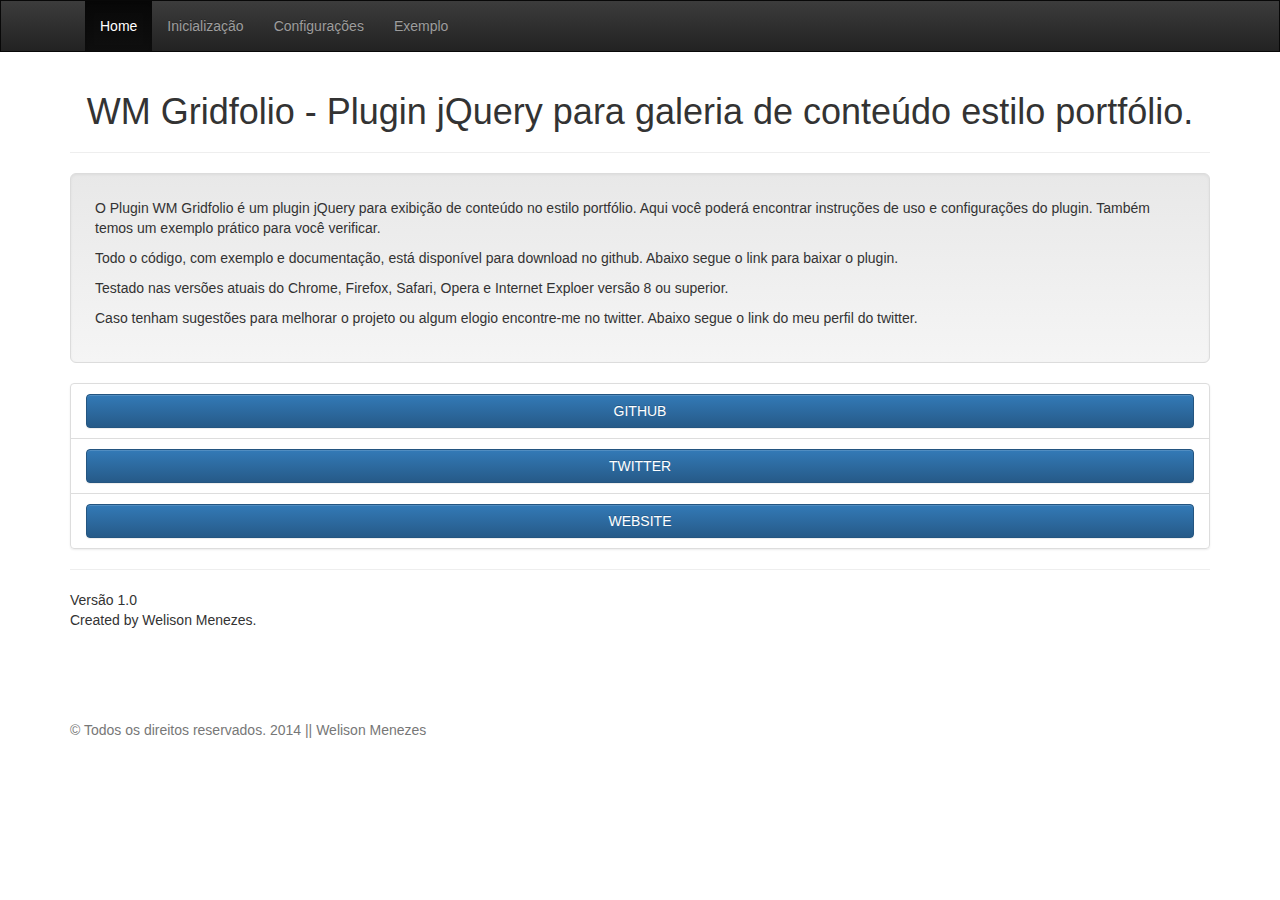
<file: index.html>
<!DOCTYPE html>
<html lang="pt-br">
	<head>
		<meta charset="UTF-8">
		<meta name="description" content="WM Gridfolio - Plugin jQuery para galeria de conteúdo estilo portfólio.">
		<meta name="keywords" content="Galeria, portfólio, portfolio, plungin, jquery, galery">
		<meta name="viewport" content="width=device-width, initial-scale=1, maximum-scale=1, user-scalable=0"/>

		<link rel="stylesheet" href="assets/css/bootstrap.min.css">
		<link rel="stylesheet" href="assets/css/bootstrap-theme.min.css">
		<link rel="stylesheet" href="assets/css/app.css">

		<title>WM Gridfolio - Plugin jQuery para galeria de conteúdo estilo portfólio.</title>

		<!--[if lt IE 9]>
			<script type="text/javascript" src="assets/js/html5shiv.js"></script>
		<![endif]-->
	</head>
	<body>

		<nav class="navbar navbar-inverse">
			<div class="container">
				<div id="navbar" class="collapse navbar-collapse">
					<ul class="nav navbar-nav">
                        <li class="active"><a href="index.html" title="Home">Home</a></li>
                        <li><a href="init.html" title="Inicialização">Inicialização</a></li>
                        <li><a href="config.html" title="Configurações">Configurações</a></li>
                        <li><a href="exemplo.html" title="Exemplo">Exemplo</a></li>
                    </ul>
				</div>
			</div>
		</nav>

		<div class="container">

			<div class="row">

			  	<div class="col-sm-12">

			  		<article class="body">
			  			<h1>WM Gridfolio - Plugin jQuery para galeria de conteúdo estilo portfólio.</h1>
                        <hr>

                        <div class="well well-lg">
                            <p>
                                O Plugin WM Gridfolio é um plugin jQuery para exibição de conteúdo no estilo portfólio. Aqui você poderá encontrar instruções de uso e configurações do plugin. Também temos um  exemplo prático para você verificar.
                            </p>

                            <p>
                                Todo o código, com exemplo e documentação, está disponível para download no github. Abaixo segue o link para baixar o plugin.
                            </p>

                            <p>
                                Testado nas versões atuais do Chrome, Firefox, Safari, Opera e Internet Exploer versão 8 ou superior.
                            </p>

                            <p>
                                Caso tenham sugestões para melhorar o projeto ou algum elogio encontre-me no twitter. Abaixo segue o link do meu perfil do twitter.
                            </p>
                        </div>


                        <ul class="list-group">
                            <li class="list-group-item">
                                <a href="https://github.com/welisonmenezes/wm-gridfolio" target="_blank" class="btn btn-primary btn-large btn-block" title="WM Gridfolio no Github">GITHUB</a>
                            </li>
                            <li class="list-group-item">
                                <a href="https://twitter.com/WelisonMenezes" target="_blank" class="btn btn-primary btn-large btn-block" title="Perfil no Twitter">TWITTER</a>
                            </li>
                            <li class="list-group-item">
                                <a href="http://welisonmenezes.com.br/" target="_blank" class="btn btn-primary btn-large btn-block" title="Portifólio Welison Menezes">WEBSITE</a>
                            </li>
                        </ul>

                        <hr>
                        <p>
                            Versão 1.0<br>
                            Created by Welison Menezes.
                        </p>
			  		</article>
			  		
			  	</div>

			</div>

		</div><!-- /.container --> <br>

		<br><br><br>

		<footer class="footer">
			<div class="container">
			<p class="text-muted">&copy; Todos os direitos reservados. 2014 || Welison Menezes</p>
			</div>
		</footer>

		<script type="text/javascript" src="assets/js/jquery-1.11.1.js"></script>
		<script type="text/javascript" src="assets/js/bootstrap.min.js"></script>
	</body>
</html>
</file>
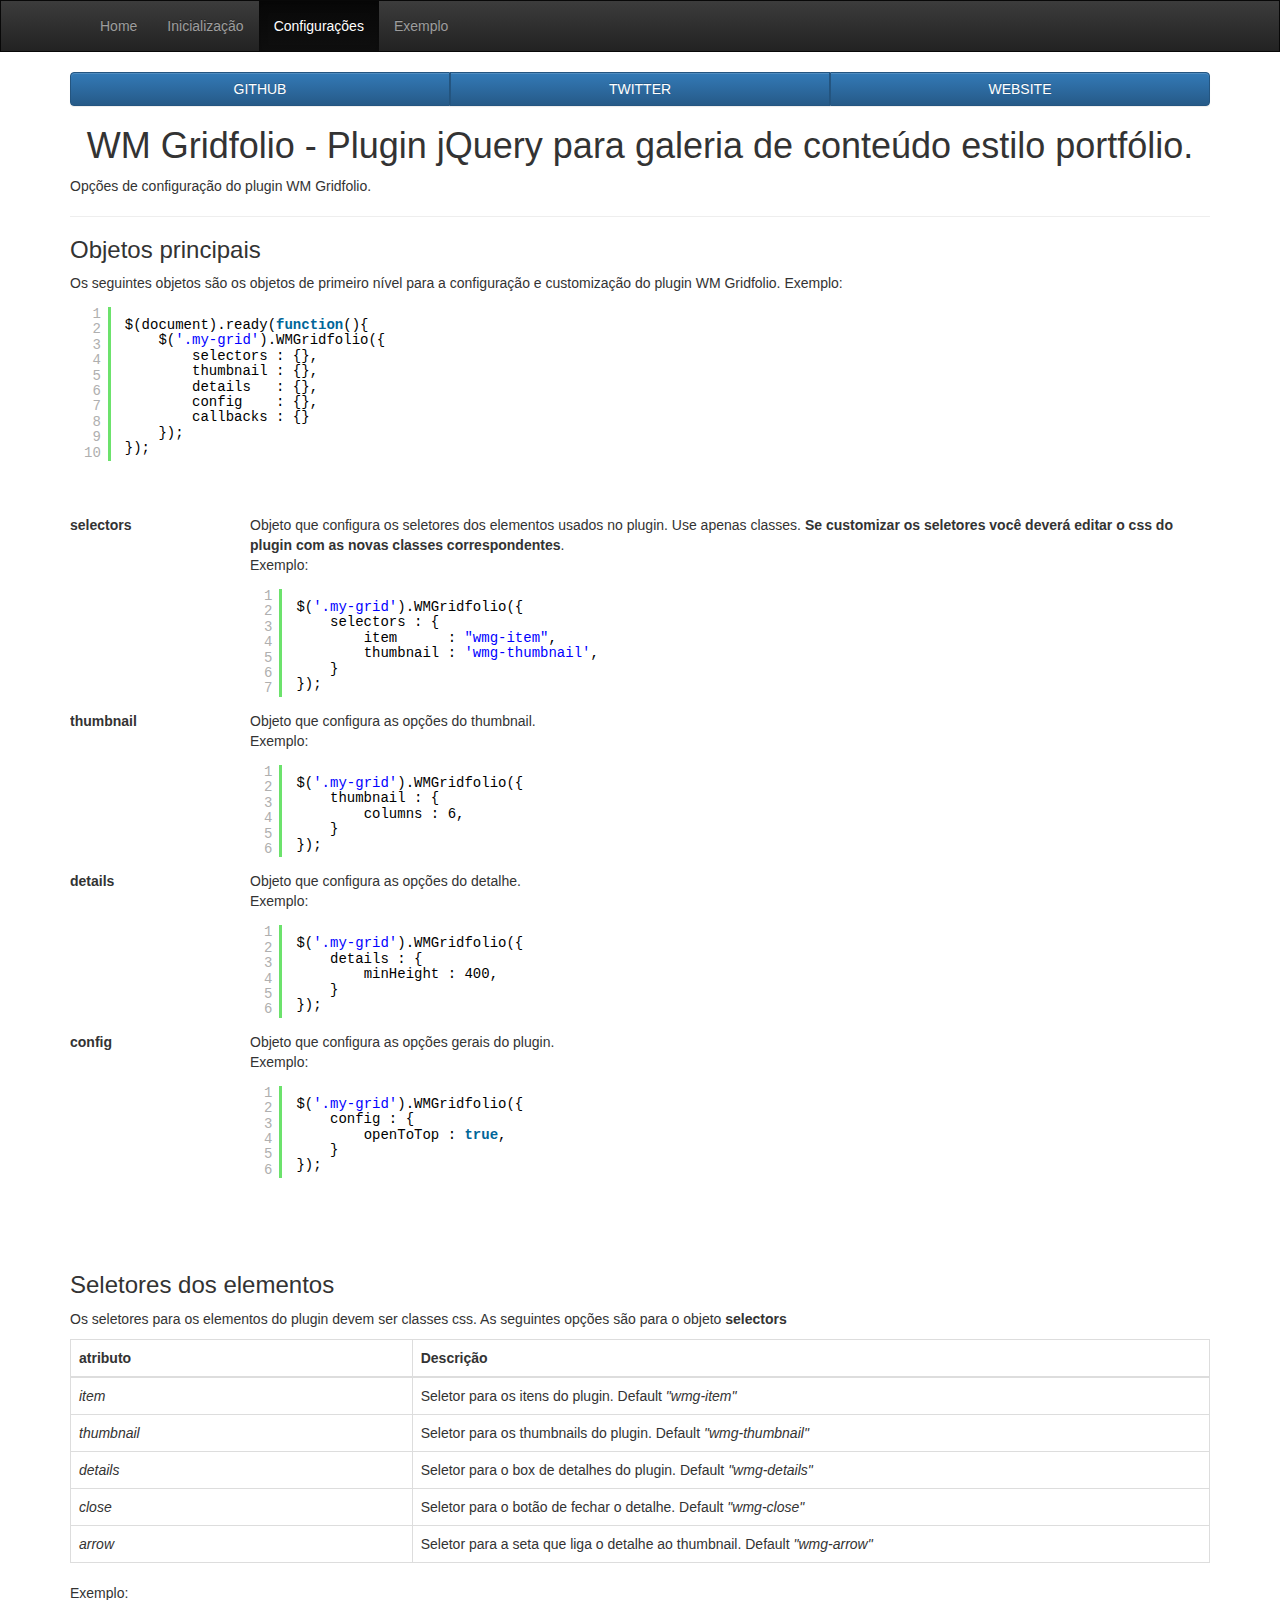
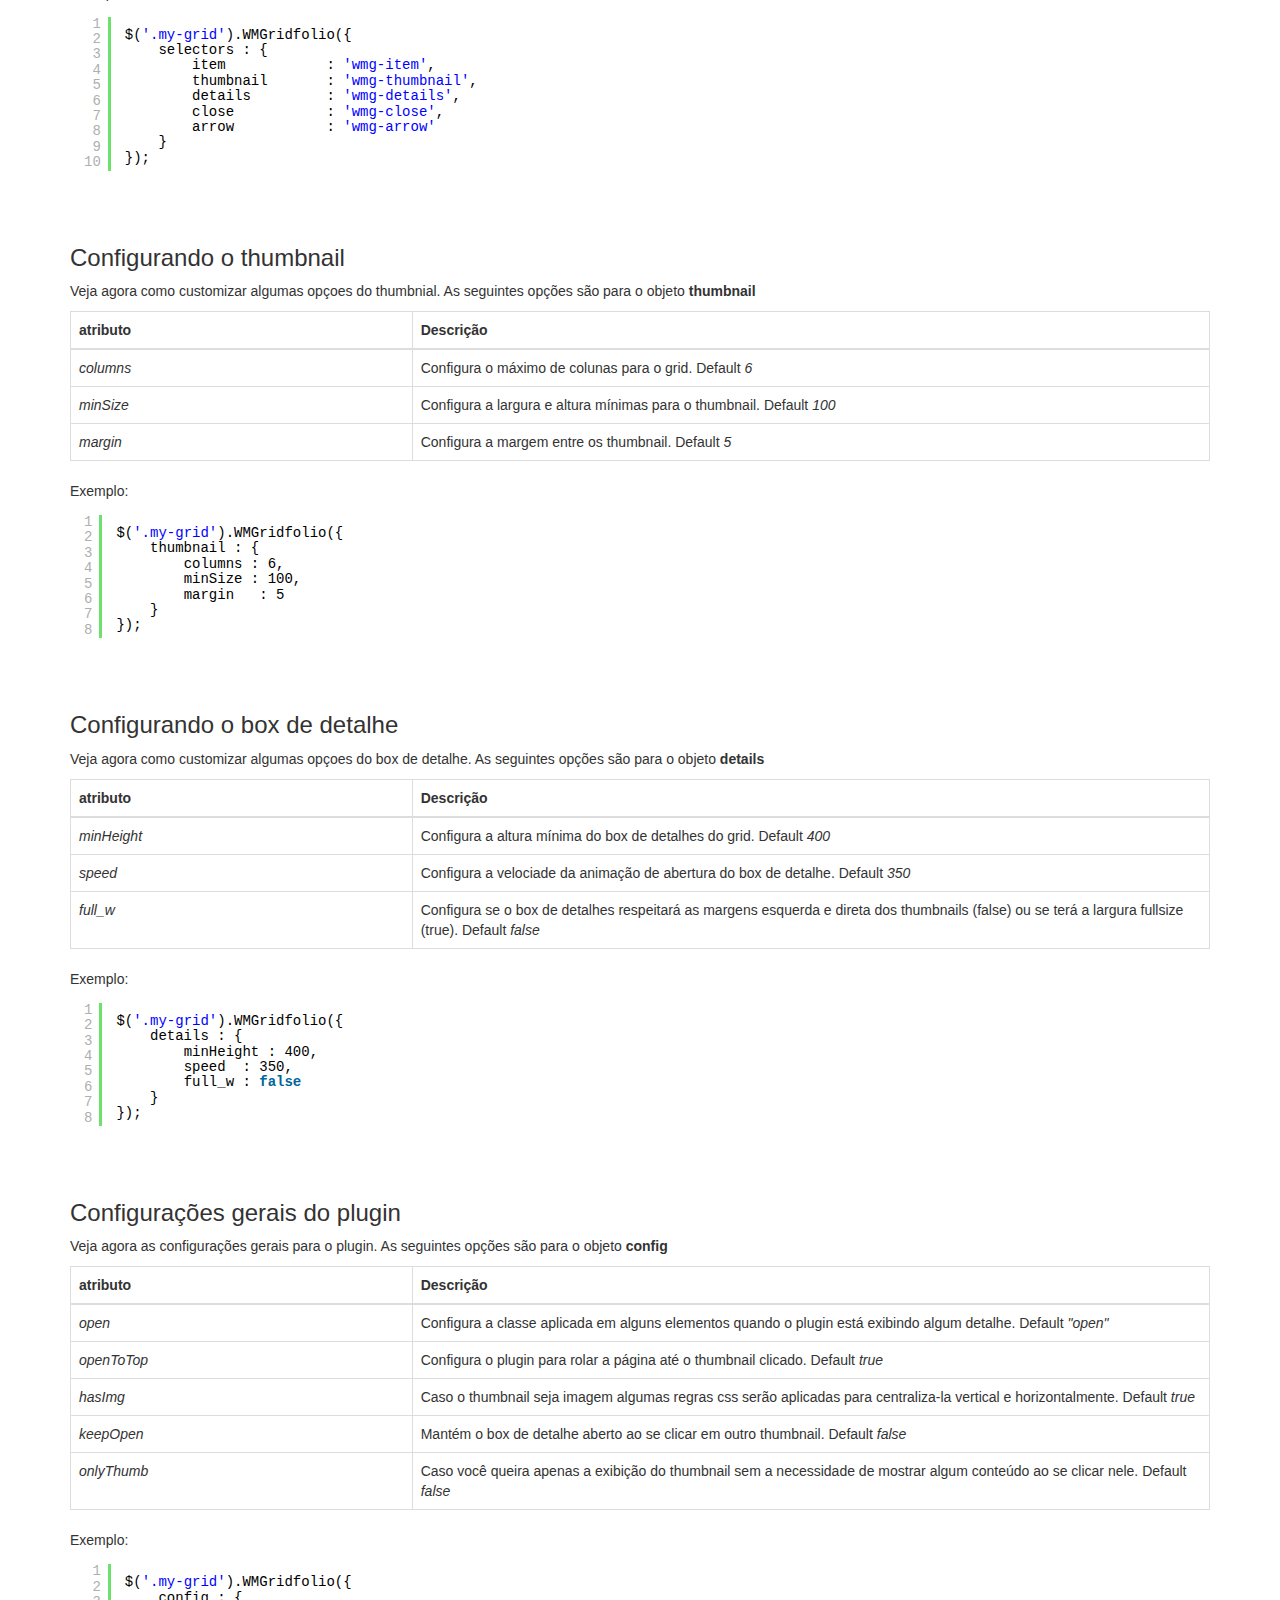
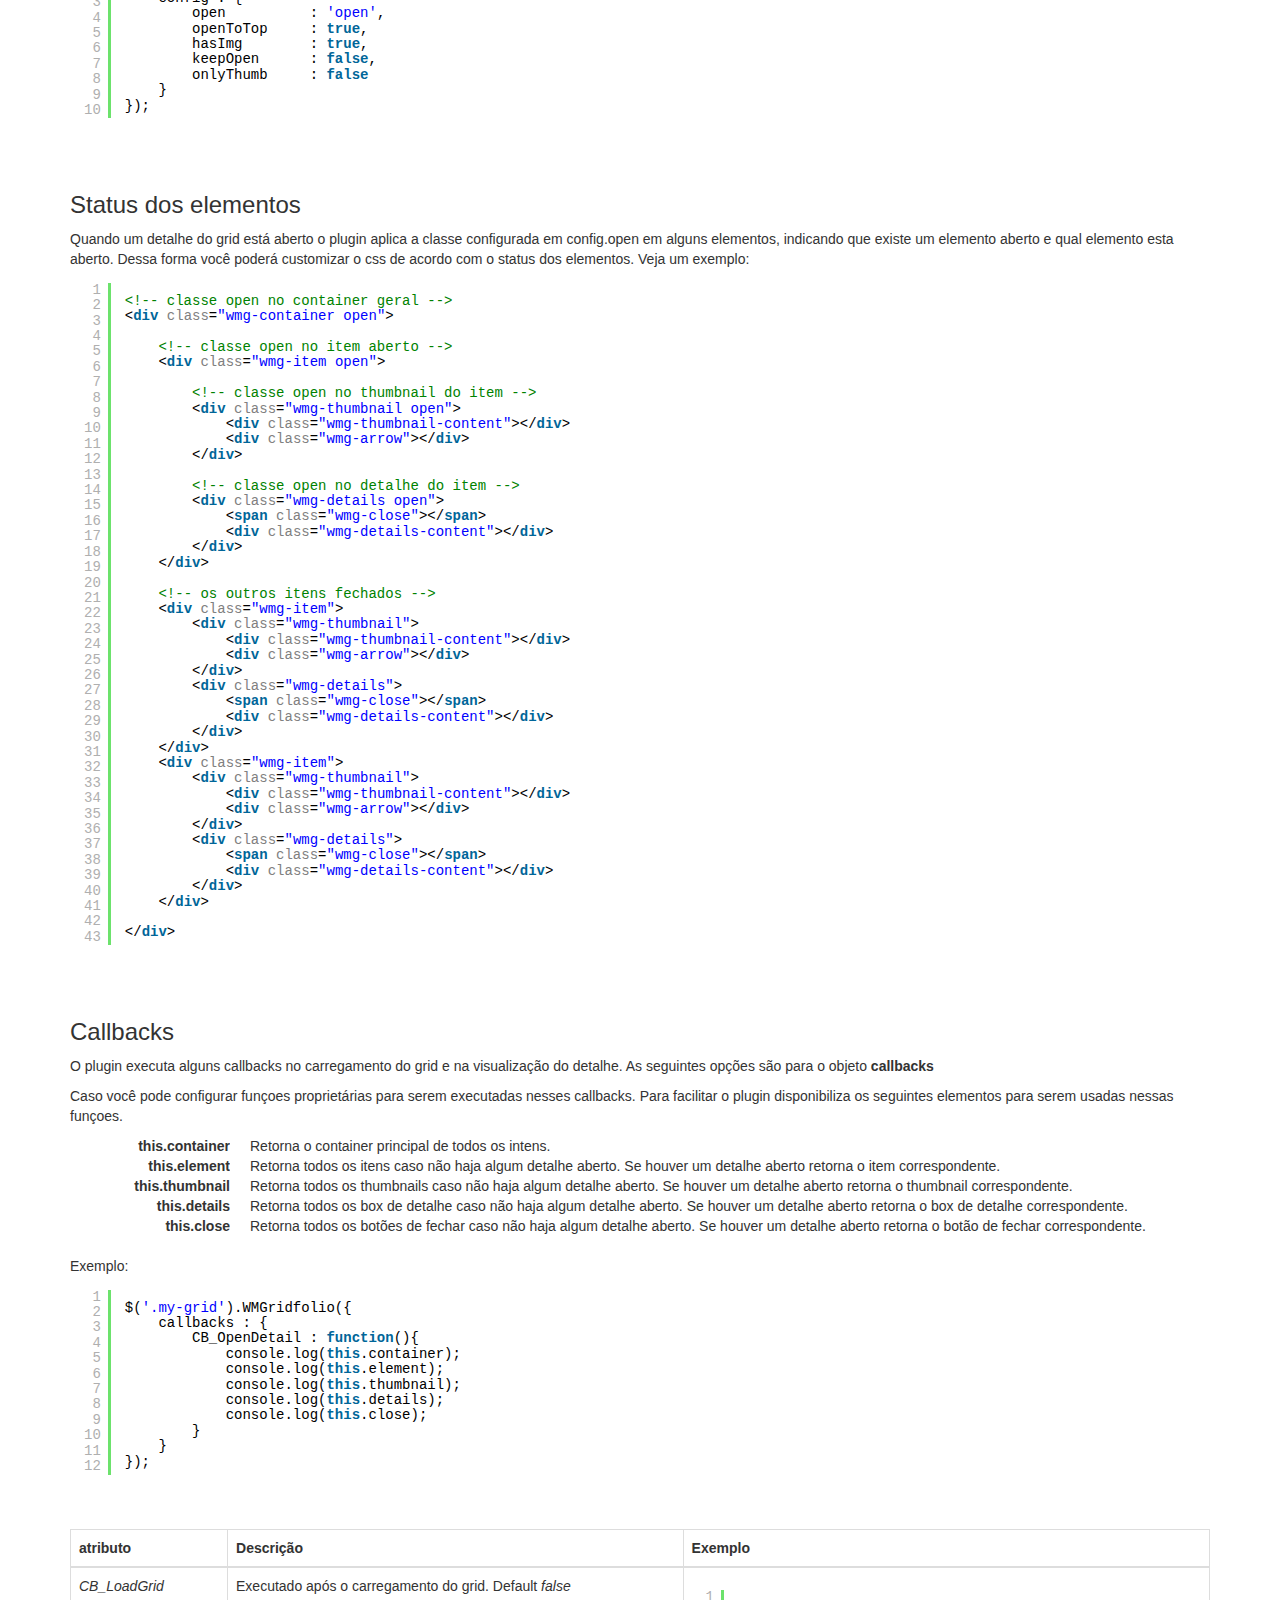
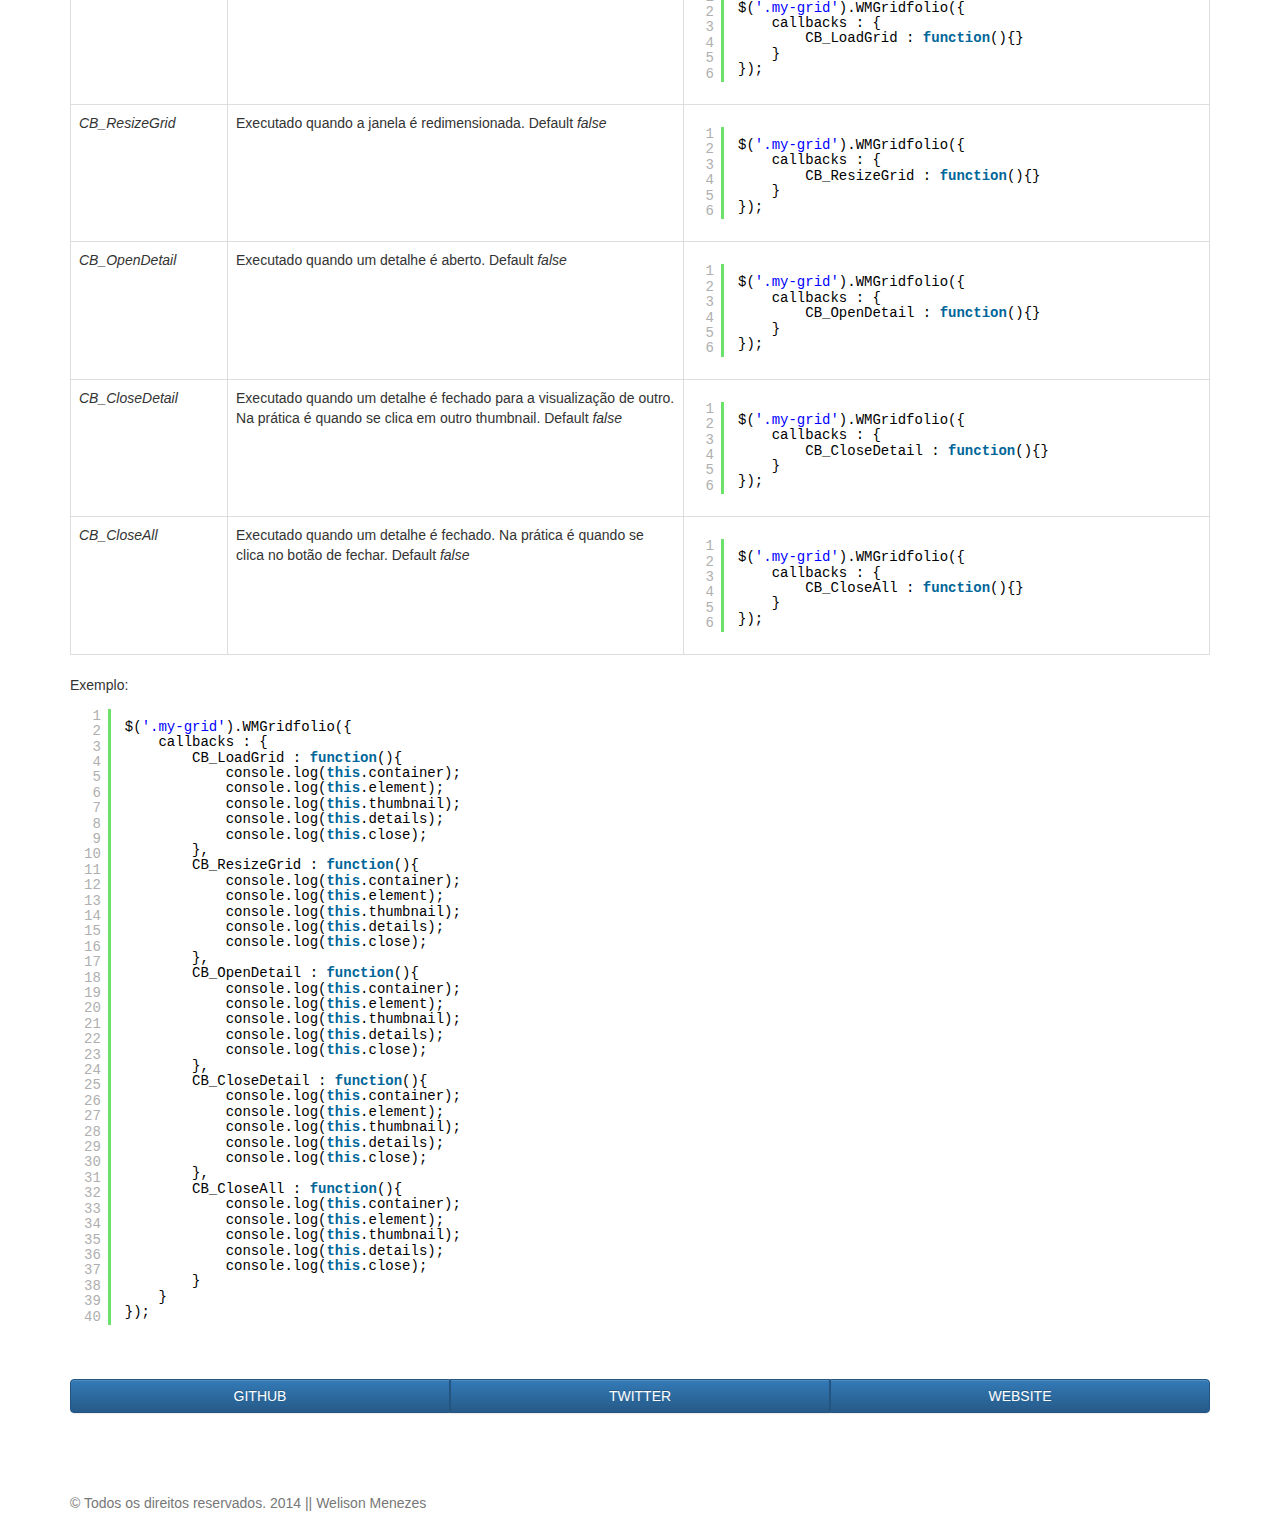
<file: config.html>
<!DOCTYPE html>
<html lang="pt-br">
	<head>
		<meta charset="UTF-8">
		<meta name="description" content="WM Gridfolio - Plugin jQuery para galeria de conteúdo estilo portfólio.">
		<meta name="keywords" content="Galeria, portfólio, portfolio, plungin, jquery, galery">
		<meta name="viewport" content="width=device-width, initial-scale=1, maximum-scale=1, user-scalable=0"/>

		<link rel="stylesheet" href="assets/css/bootstrap.min.css">
		<link rel="stylesheet" href="assets/css/bootstrap-theme.min.css">
		<link rel="stylesheet" href="assets/css/app.css">

		<link rel="stylesheet" href="assets/syntaxhighlighter/styles/shCore.css">
		<link rel="stylesheet" href="assets/syntaxhighlighter/styles/shCoreDefault.css">

		<script type="text/javascript" src="assets/syntaxhighlighter/scripts/shCore.js"></script>
		<script type="text/javascript" src="assets/syntaxhighlighter/scripts/shBrushJScript.js"></script>
		<script type="text/javascript" src="assets/syntaxhighlighter/scripts/shBrushXml.js"></script>

		<title>WM Gridfolio - Plugin jQuery para galeria de conteúdo estilo portfólio.</title>

		<!--[if lt IE 9]>
			<script type="text/javascript" src="assets/js/html5shiv.js"></script>
		<![endif]-->
	</head>
	<body>

		<nav class="navbar navbar-inverse">
			<div class="container">
				<div id="navbar" class="collapse navbar-collapse">
					<ul class="nav navbar-nav">
						<li><a href="index.html" title="Home">Home</a></li>
						<li><a href="init.html" title="Inicialização">Inicialização</a></li>
						<li class="active"><a href="config.html" title="Configurações">Configurações</a></li>
                        <li><a href="exemplo.html" title="Exemplo">Exemplo</a></li>
					</ul>
				</div>
			</div>
		</nav>

		<div class="container">

			<div class="row">

			  	<div class="col-sm-12">

			  		<div class="btn-group btn-group-justified">
				    	<a href="https://github.com/welisonmenezes/wm-gridfolio" target="_blank" class="btn btn-primary" title="WM Gridfolio no Github">GITHUB</a>

				    	<a href="https://twitter.com/WelisonMenezes" target="_blank" class="btn btn-primary" title="Perfil no Twitter">TWITTER</a>

				    	<a href="http://welisonmenezes.com.br/" target="_blank" class="btn btn-primary" title="Portifólio Welison Menezes">WEBSITE</a>
				    </div>

			  		<article class="body">
			  			<h1>
			  				WM Gridfolio - Plugin jQuery para galeria de conteúdo estilo portfólio.
			  			</h1>
			  			<p>
			  				Opções de configuração do plugin WM Gridfolio.
			  			</p>
			  			<hr>

			  			<h3>
			  				Objetos principais
			  			</h3>
			  			<p>
			  				Os seguintes objetos são os objetos de primeiro nível para a configuração e customização do plugin WM Gridfolio. Exemplo:
			  			</p>
			  			<pre class="brush: js;">
				  			$(document).ready(function(){
								$('.my-grid').WMGridfolio({
									selectors : {},
									thumbnail : {},
									details   : {},
									config    : {},
									callbacks : {}
								});
							});
						</pre><br><br>

						<dl class="dl-horizontal">
							<dt style="text-align:left;">selectors</dt>
							<dd>
								<p>
									Objeto que configura os seletores dos elementos usados no plugin. Use apenas classes. <strong> Se customizar os seletores você deverá editar o css do plugin com as novas classes correspondentes</strong>. <br>Exemplo:
								</p>
								<pre class="brush: js;">
									$('.my-grid').WMGridfolio({
										selectors : {
											item 	  : "wmg-item",
											thumbnail : 'wmg-thumbnail',
										}
									});
								</pre>
							</dd>
							<dt style="text-align:left;">thumbnail</dt>
							<dd>
								<p>
									Objeto que configura as opções do thumbnail. <br>Exemplo:
								</p>
								<pre class="brush: js;">
									$('.my-grid').WMGridfolio({
										thumbnail : {
											columns : 6,
										}
									});
								</pre>
							</dd>
							<dt style="text-align:left;">details</dt>
							<dd>
								<p>
									Objeto que configura as opções do detalhe. <br>Exemplo:
								</p>
								<pre class="brush: js;">
									$('.my-grid').WMGridfolio({
										details : {
											minHeight : 400,
										}
									});
								</pre>
							</dd>
							<dt style="text-align:left;">config</dt>
							<dd>
								<p>
									Objeto que configura as opções gerais do plugin. <br>Exemplo:
								</p>
								<pre class="brush: js;">
									$('.my-grid').WMGridfolio({
										config : {
											openToTop : true,
										}
									});
								</pre>
							</dd>
						</dl><br><br>


						<h3>
							Seletores dos elementos
						</h3>
						<p>
							Os seletores para os elementos do plugin devem ser classes css. As seguintes opções são para o objeto <strong>selectors</strong>
						</p>

						<table class="table table-bordered">
							<thead>
								<tr>
								  	<th>
								  		atributo
								  	</th>
								  	<th style="width:70%;">
								  		Descrição
								  	</th>
								</tr>
							</thead>
							<tbody>
								<tr>
									<td>
										<em>item</em>
									</td>
									<td style="width:70%;">
										Seletor para os itens do plugin. Default 
										<em>
											"wmg-item"
										</em>
									</td>
								</tr>
								<tr>
									<td>
										<em>thumbnail</em>
									</td>
									<td style="width:70%;">
										Seletor para os thumbnails do plugin. Default 
										<em>
											"wmg-thumbnail"
										</em>
									</td>
								</tr>
								<tr>
									<td>
										<em>details</em>
									</td>
									<td style="width:70%;">
										Seletor para o box de detalhes do plugin. Default 
										<em>
											"wmg-details"
										</em>
									</td>
								</tr>
								<tr>
									<td>
										<em>close</em>
									</td>
									<td style="width:70%;">
										Seletor para o botão de fechar o detalhe. Default 
										<em>
											"wmg-close"
										</em>
									</td>
								</tr>
								<tr>
									<td>
										<em>arrow</em>
									</td>
									<td style="width:70%;">
										Seletor para a seta que liga o detalhe ao thumbnail. Default 
										<em>
											"wmg-arrow"
										</em>
									</td>
								</tr>
							</tbody>
						</table>

						<p>Exemplo:</p>

						<pre class="brush: js;">
							$('.my-grid').WMGridfolio({
								selectors : {
				                    item            : 'wmg-item',
				                    thumbnail       : 'wmg-thumbnail',
				                    details         : 'wmg-details',
				                    close           : 'wmg-close',
				                    arrow           : 'wmg-arrow'
				                }
							});
						</pre><br><br>


						<h3>
							Configurando o thumbnail
						</h3>
						<p>
							Veja agora como customizar algumas opçoes do thumbnial. As seguintes opções são para o objeto <strong>thumbnail</strong>
						</p>

						<table class="table table-bordered">
							<thead>
								<tr>
								  	<th>
								  		atributo
								  	</th>
								  	<th style="width:70%;">
								  		Descrição
								  	</th>
								</tr>
							</thead>
							<tbody>
								<tr>
									<td>
										<em>columns</em>
									</td>
									<td style="width:70%;">
										Configura o máximo de colunas para o grid. Default 
										<em>
											6
										</em>
									</td>
								</tr>
								<tr>
									<td>
										<em>minSize</em>
									</td>
									<td style="width:70%;">
										Configura a largura e altura mínimas para o thumbnail. Default 
										<em>
											100
										</em>
									</td>
								</tr>
								<tr>
									<td>
										<em>margin</em>
									</td>
									<td style="width:70%;">
										Configura a margem entre os thumbnail. Default 
										<em>
											5
										</em>
									</td>
								</tr>
							</tbody>
						</table>

						<p>Exemplo:</p>

						<pre class="brush: js;">
							$('.my-grid').WMGridfolio({
								thumbnail : {
				                    columns : 6,
				                    minSize : 100,
				                    margin   : 5
				                }
							});
						</pre><br><br>


						<h3>
							Configurando o box de detalhe
						</h3>
						<p>
							Veja agora como customizar algumas opçoes do box de detalhe. As seguintes opções são para o objeto <strong>details</strong>
						</p>

						<table class="table table-bordered">
							<thead>
								<tr>
								  	<th>
								  		atributo
								  	</th>
								  	<th style="width:70%;">
								  		Descrição
								  	</th>
								</tr>
							</thead>
							<tbody>
								<tr>
									<td>
										<em>minHeight</em>
									</td>
									<td style="width:70%;">
										Configura a altura mínima do box de detalhes do grid. Default 
										<em>
											400
										</em>
									</td>
								</tr>
								<tr>
									<td>
										<em>speed</em>
									</td>
									<td style="width:70%;">
										Configura a velociade da animação de abertura do box de detalhe. Default 
										<em>
											350
										</em>
									</td>
								</tr>
								<tr>
									<td>
										<em>full_w</em>
									</td>
									<td style="width:70%;">
										Configura se o box de detalhes respeitará as margens esquerda e direta dos thumbnails (false) ou se terá a largura fullsize (true). Default 
										<em>
											false
										</em>
									</td>
								</tr>
							</tbody>
						</table>

						<p>Exemplo:</p>

						<pre class="brush: js;">
							$('.my-grid').WMGridfolio({
								details : {
				                    minHeight : 400,
				                    speed  : 350,
				                    full_w : false
				                }
							});
						</pre><br><br>

						<h3>
							Configurações gerais do plugin
						</h3>
						<p>
							Veja agora as configurações gerais para o plugin. As seguintes opções são para o objeto <strong>config</strong>
						</p>

						<table class="table table-bordered">
							<thead>
								<tr>
								  	<th>
								  		atributo
								  	</th>
								  	<th style="width:70%;">
								  		Descrição
								  	</th>
								</tr>
							</thead>
							<tbody>
								<tr>
									<td>
										<em>open</em>
									</td>
									<td style="width:70%;">
										Configura a classe aplicada em alguns elementos quando o plugin está exibindo algum detalhe. Default 
										<em>
											"open"
										</em>
									</td>
								</tr>
								<tr>
									<td>
										<em>openToTop</em>
									</td>
									<td style="width:70%;">
										Configura o plugin para rolar a página até o thumbnail clicado. Default 
										<em>
											true
										</em>
									</td>
								</tr>
								<tr>
									<td>
										<em>hasImg</em>
									</td>
									<td style="width:70%;">
										Caso o thumbnail seja imagem algumas regras css serão aplicadas para centraliza-la vertical e horizontalmente. Default 
										<em>
											true
										</em>
									</td>
								</tr>
								<tr>
									<td>
										<em>keepOpen</em>
									</td>
									<td style="width:70%;">
										Mantém o box de detalhe aberto ao se clicar em outro thumbnail. Default 
										<em>
											false
										</em>
									</td>
								</tr>
								<tr>
									<td>
										<em>onlyThumb</em>
									</td>
									<td style="width:70%;">
										Caso você queira apenas a exibição do thumbnail sem a necessidade de mostrar algum conteúdo ao se clicar nele. Default 
										<em>
											false
										</em>
									</td>
								</tr>
							</tbody>
						</table>

						<p>Exemplo:</p>

						<pre class="brush: js;">
							$('.my-grid').WMGridfolio({
								config : {
				                    open          : 'open',
				                    openToTop     : true,
				                    hasImg        : true,
				                    keepOpen      : false,
                    				onlyThumb     : false
				                }
							});
						</pre><br><br>

						<h3>
							Status dos elementos
						</h3>
						<p>
							Quando um detalhe do grid está aberto o plugin aplica a classe configurada em config.open em alguns elementos, indicando que existe um elemento aberto e qual elemento esta aberto. Dessa forma você poderá customizar o css de acordo com o status dos elementos. Veja um exemplo:
						</p>

						<pre class="brush: html;">
							<!-- classe open no container geral -->
							<div class="wmg-container open">

								<!-- classe open no item aberto -->
							    <div class="wmg-item open">

							    	<!-- classe open no thumbnail do item -->
							    	<div class="wmg-thumbnail open">
							    		<div class="wmg-thumbnail-content"></div>
							    		<div class="wmg-arrow"></div>
							    	</div>

							    	<!-- classe open no detalhe do item -->
							    	<div class="wmg-details open">
							    		<span class="wmg-close"></span>
							    		<div class="wmg-details-content"></div>
							    	</div>
							    </div>

							    <!-- os outros itens fechados -->
							    <div class="wmg-item">
							    	<div class="wmg-thumbnail">
							    		<div class="wmg-thumbnail-content"></div>
							    		<div class="wmg-arrow"></div>
							    	</div>
							    	<div class="wmg-details">
							    		<span class="wmg-close"></span>
							    		<div class="wmg-details-content"></div>
							    	</div>
							    </div>
							    <div class="wmg-item">
							    	<div class="wmg-thumbnail">
							    		<div class="wmg-thumbnail-content"></div>
							    		<div class="wmg-arrow"></div>
							    	</div>
							    	<div class="wmg-details">
							    		<span class="wmg-close"></span>
							    		<div class="wmg-details-content"></div>
							    	</div>
							    </div>

							</div>
						</pre><br><br>

						<h3>
							Callbacks
						</h3>
						<p>
							O plugin executa alguns callbacks no carregamento do grid e na visualização do detalhe. As seguintes opções são para o objeto <strong>callbacks</strong>
						</p>
						<p>
							Caso você pode configurar funçoes proprietárias  para serem executadas nesses callbacks. Para facilitar o plugin disponibiliza os seguintes elementos para serem usadas nessas funçoes. 
						</p>

						<dl class="dl-horizontal">
							<dt>this.container</dt>
							<dd>
								Retorna o container principal de todos os intens.
							</dd>
							<dt>this.element</dt>
							<dd>
								Retorna todos os itens caso não haja algum detalhe aberto. Se houver um detalhe aberto retorna o item correspondente.
							</dd>
							<dt>this.thumbnail</dt>
							<dd>
								Retorna todos os thumbnails caso não haja algum detalhe aberto. Se houver um detalhe aberto retorna o thumbnail correspondente.
							</dd>
							<dt>this.details</dt>
							<dd>
								Retorna todos os box de detalhe caso não haja algum detalhe aberto. Se houver um detalhe aberto retorna o box de detalhe correspondente.
							</dd>
							<dt>this.close</dt>
							<dd>
								Retorna todos os botões de fechar caso não haja algum detalhe aberto. Se houver um detalhe aberto retorna o botão de fechar correspondente.
							</dd>
						</dl>

						<p>Exemplo:</p>

						<pre class="brush: js;">
							$('.my-grid').WMGridfolio({
								callbacks : {
									CB_OpenDetail : function(){
										console.log(this.container);
										console.log(this.element);
										console.log(this.thumbnail);
										console.log(this.details);
										console.log(this.close);
									}
								}
							});
						</pre><br><br>

						<table class="table table-bordered">
							<thead>
								<tr>
								  	<th>
								  		atributo
								  	</th>
								  	<th style="width:40%;">
								  		Descrição
								  	</th>
								  	<th>
								  		Exemplo
								  	</th>
								</tr>
							</thead>
							<tbody>
								<tr>
									<td>
										<em>CB_LoadGrid</em>
									</td>
									<td style="width:40%;">
										Executado após o carregamento do grid. Default 
										<em>
											false
										</em>
									</td>
									<td>
										<pre class="brush: js;">
											$('.my-grid').WMGridfolio({
												callbacks : {
													CB_LoadGrid : function(){}
												}
											});
										</pre>
									</td>
								</tr>
								<tr>
									<td>
										<em>CB_ResizeGrid</em>
									</td>
									<td style="width:40%;">
										Executado quando a janela é redimensionada. Default 
										<em>
											false
										</em>
									</td>
									<td>
										<pre class="brush: js;">
											$('.my-grid').WMGridfolio({
												callbacks : {
													CB_ResizeGrid : function(){}
												}
											});
										</pre>
									</td>
								</tr>
								<tr>
									<td>
										<em>CB_OpenDetail</em>
									</td>
									<td style="width:40%;">
										Executado quando um detalhe é aberto. Default 
										<em>
											false
										</em>
									</td>
									<td>
										<pre class="brush: js;">
											$('.my-grid').WMGridfolio({
												callbacks : {
													CB_OpenDetail : function(){}
												}
											});
										</pre>
									</td>
								</tr>
								<tr>
									<td>
										<em>CB_CloseDetail</em>
									</td>
									<td style="width:40%;">
										Executado quando um detalhe é fechado para a visualização de outro. Na prática é quando se clica em outro thumbnail. Default 
										<em>
											false
										</em>
									</td>
									<td>
										<pre class="brush: js;">
											$('.my-grid').WMGridfolio({
												callbacks : {
													CB_CloseDetail : function(){}
												}
											});
										</pre>
									</td>
								</tr>
								<tr>
									<td>
										<em>CB_CloseAll</em>
									</td>
									<td style="width:40%;">
										Executado quando um detalhe é fechado. Na prática é quando se clica no botão de fechar. Default 
										<em>
											false
										</em>
									</td>
									<td>
										<pre class="brush: js;">
											$('.my-grid').WMGridfolio({
												callbacks : {
													CB_CloseAll : function(){}
												}
											});
										</pre>
									</td>
								</tr>
							</tbody>
						</table>

						<p>Exemplo:</p>

						<pre class="brush: js;">
							$('.my-grid').WMGridfolio({
								callbacks : {
									CB_LoadGrid : function(){
										console.log(this.container);
										console.log(this.element);
										console.log(this.thumbnail);
										console.log(this.details);
										console.log(this.close);
									},
									CB_ResizeGrid : function(){
										console.log(this.container);
										console.log(this.element);
										console.log(this.thumbnail);
										console.log(this.details);
										console.log(this.close);
									},
									CB_OpenDetail : function(){
										console.log(this.container);
										console.log(this.element);
										console.log(this.thumbnail);
										console.log(this.details);
										console.log(this.close);
									},
									CB_CloseDetail : function(){
										console.log(this.container);
										console.log(this.element);
										console.log(this.thumbnail);
										console.log(this.details);
										console.log(this.close);
									},
									CB_CloseAll : function(){
										console.log(this.container);
										console.log(this.element);
										console.log(this.thumbnail);
										console.log(this.details);
										console.log(this.close);
									}
								}
							});
						</pre><br><br>

			  		</article>

			  		<div class="btn-group btn-group-justified">
				    	<a href="https://github.com/welisonmenezes/wm-gridfolio" target="_blank" class="btn btn-primary" title="WM Gridfolio no Github">GITHUB</a>

				    	<a href="https://twitter.com/WelisonMenezes" target="_blank" class="btn btn-primary" title="Perfil no Twitter">TWITTER</a>

				    	<a href="http://welisonmenezes.com.br/" target="_blank" class="btn btn-primary" title="Portifólio Welison Menezes">WEBSITE</a>
				    </div>
			  		
			  	</div>

			</div>

		</div><!-- /.container --> <br>

		<br><br><br>

		<footer class="footer">
			<div class="container">
			<p class="text-muted">&copy; Todos os direitos reservados. 2014 || Welison Menezes</p>
			</div>
		</footer>

		<script type="text/javascript" src="assets/js/jquery-1.11.1.js"></script>
		<script type="text/javascript" src="assets/js/bootstrap.min.js"></script>

		<script type="text/javascript">
			$(document).ready(function(){
				SyntaxHighlighter.all();
			});
		</script>
	</body>
</html>
</file>
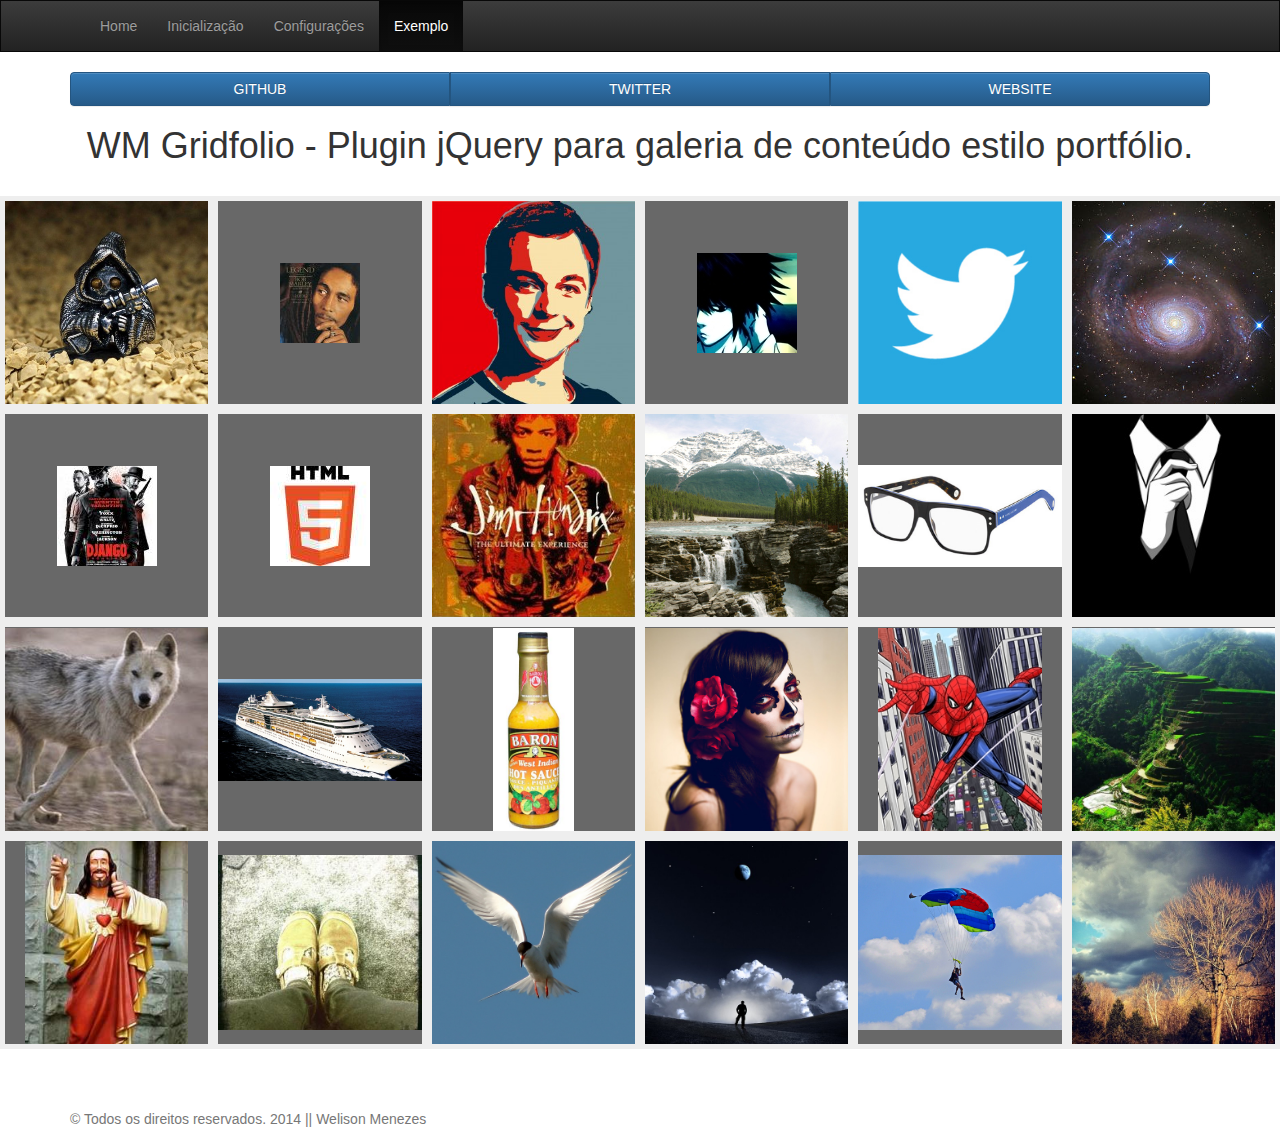
<file: exemplo.html>
<!DOCTYPE html>
<html lang="pt-br">
	<head>
		<meta charset="UTF-8">
		<meta name="description" content="WM Gridfolio - Plugin jQuery para galeria de conteúdo estilo portfólio.">
		<meta name="keywords" content="Galeria, portfólio, portfolio, plungin, jquery, galery">
		<meta name="viewport" content="width=device-width, initial-scale=1, maximum-scale=1, user-scalable=0"/>

		<link rel="stylesheet" href="assets/css/bootstrap.min.css">
		<link rel="stylesheet" href="assets/css/bootstrap-theme.min.css">
		<link rel="stylesheet" href="assets/css/app.css">

		<link rel="stylesheet" href="wm-gridfolio/jquery.wm-gridfolio-1.0.min.css">

		<title>WM Gridfolio - Plugin jQuery para galeria de conteúdo estilo portfólio.</title>

		<!--[if lt IE 9]>
			<script type="text/javascript" src="assets/js/html5shiv.js"></script>
		<![endif]-->
	</head>
	<body>

		<nav class="navbar navbar-inverse">
			<div class="container">
				<div id="navbar" class="collapse navbar-collapse">
					<ul class="nav navbar-nav">
						<li><a href="index.html" title="Home">Home</a></li>
						<li><a href="init.html" title="Inicialização">Inicialização</a></li>
						<li><a href="config.html" title="Configurações">Configurações</a></li>
            <li class="active"><a href="exemplo.html" title="Exemplo">Exemplo</a></li>
					</ul>
				</div>
			</div>
		</nav>

		<div class="container">

			<div class="row">

			  	<div class="col-sm-12">

			  		<div class="btn-group btn-group-justified">
				    	<a href="https://github.com/welisonmenezes/wm-gridfolio" target="_blank" class="btn btn-primary" title="WM Gridfolio no Github">GITHUB</a>

				    	<a href="https://twitter.com/WelisonMenezes" target="_blank" class="btn btn-primary" title="Perfil no Twitter">TWITTER</a>

				    	<a href="http://welisonmenezes.com.br/" target="_blank" class="btn btn-primary" title="Portifólio Welison Menezes">WEBSITE</a>
				    </div>

			  		<article class="body">
			  			<h1>WM Gridfolio - Plugin jQuery para galeria de conteúdo estilo portfólio.</h1>
			  		</article>
			  		
			  	</div>

			</div>

		</div><!-- /.container --> <br>

		<div class="wmg-container my-grid">
  			
  			<div class="wmg-item">
  				<div class="wmg-thumbnail">
  					<div class="wmg-thumbnail-content">

  						<!-- exemplo de conteudo para thumbnail -->
  						<img src="assets/img/teste/img-1.jpg" alt="image">
  						<!-- fim do exemplo -->

  					</div>
  					<div class="wmg-arrow"></div>
  				</div>
  				<div class="wmg-details">
  					<span class="wmg-close"></span>
  					<div class="wmg-details-content">
  						
  						<!-- exemplo de coteúdo para detail -->
  						<div class="container exemplo">
  							<div class="row">
  								<div class="col-md-6">
  									<img src="assets/img/teste/example-detail.gif" alt="image">
  								</div>
		  						<div class="col-md-6">
		  							<h2>Lorem ipsum 1</h2><hr>
		  							<p>
		  								Lorem ipsum dolor sit amet, consectetur adipiscing elit. 
		  								Cras lacinia ex non arcu tempus, non venenatis elit facilisis. 
		  								Proin fringilla nibh ante, ac luctus lectus ornare maximus
		  							</p>
		  							<p>
		  								Ut iaculis vestibulum libero, vel ultrices metus aliquet vel. 
		  								Vestibulum pulvinar tincidunt quam, in sagittis ex sagittis id.
		  							</p>
		  							<p>
		  								Lorem ipsum dolor sit amet, consectetur adipiscing elit. 
		  								Cras lacinia ex non arcu tempus, non venenatis elit facilisis. 
		  								Proin fringilla nibh ante, ac luctus lectus ornare maximus
		  							</p>
		  							<a href="#" class="btn btn-primary btn-lg" title="Lorem ipsum">Lorem ipsum</a>
		  						</div>
	  						</div>
  						</div>
  						<!-- fim do exemplo -->

  					</div>
  				</div>
  			</div><!-- .wmg-item -->

  			<div class="wmg-item">
  				<div class="wmg-thumbnail">
  					<div class="wmg-thumbnail-content">

  						<!-- exemplo de conteudo para thumbnail -->
  						<img src="assets/img/teste/img-2.jpg" alt="image">
  						<!-- fim do exemplo -->

  					</div>
  					<div class="wmg-arrow"></div>
  				</div>
  				<div class="wmg-details">
  					<span class="wmg-close"></span>
  					<div class="wmg-details-content">
  						
  						<!-- exemplo de coteúdo para detail -->
  						<div class="container exemplo">
  							<div class="row">
  								<div class="col-md-6">
  									<img src="assets/img/teste/example-detail.gif" alt="image">
  								</div>
		  						<div class="col-md-6">
		  							<h2>Lorem ipsum 2</h2><hr>
		  							<p>
		  								Lorem ipsum dolor sit amet, consectetur adipiscing elit. 
		  								Cras lacinia ex non arcu tempus, non venenatis elit facilisis. 
		  								Proin fringilla nibh ante, ac luctus lectus ornare maximus
		  							</p>
		  							<p>
		  								Ut iaculis vestibulum libero, vel ultrices metus aliquet vel. 
		  								Vestibulum pulvinar tincidunt quam, in sagittis ex sagittis id.
		  							</p>
		  							<p>
		  								Lorem ipsum dolor sit amet, consectetur adipiscing elit. 
		  								Cras lacinia ex non arcu tempus, non venenatis elit facilisis. 
		  								Proin fringilla nibh ante, ac luctus lectus ornare maximus
		  							</p>
		  							<a href="#" class="btn btn-primary btn-lg" title="Lorem ipsum">Lorem ipsum</a>
		  						</div>
	  						</div>
  						</div>
  						<!-- fim do exemplo -->

  					</div>
  				</div>
  			</div><!-- .wmg-item -->

  			<div class="wmg-item">
  				<div class="wmg-thumbnail">
  					<div class="wmg-thumbnail-content">

  						<!-- exemplo de conteudo para thumbnail -->
  						<img src="assets/img/teste/img-3.jpg" alt="image">
  						<!-- fim do exemplo -->

  					</div>
  					<div class="wmg-arrow"></div>
  				</div>
  				<div class="wmg-details">
  					<span class="wmg-close"></span>
  					<div class="wmg-details-content">
  						
  						<!-- exemplo de coteúdo para detail -->
  						<div class="container exemplo">
  							<div class="row">
  								<div class="col-md-6">
  									<img src="assets/img/teste/example-detail.gif" alt="image">
  								</div>
		  						<div class="col-md-6">
		  							<h2>Lorem ipsum 3</h2><hr>
		  							<p>
		  								Lorem ipsum dolor sit amet, consectetur adipiscing elit. 
		  								Cras lacinia ex non arcu tempus, non venenatis elit facilisis. 
		  								Proin fringilla nibh ante, ac luctus lectus ornare maximus
		  							</p>
		  							<p>
		  								Ut iaculis vestibulum libero, vel ultrices metus aliquet vel. 
		  								Vestibulum pulvinar tincidunt quam, in sagittis ex sagittis id.
		  							</p>
		  							<p>
		  								Lorem ipsum dolor sit amet, consectetur adipiscing elit. 
		  								Cras lacinia ex non arcu tempus, non venenatis elit facilisis. 
		  								Proin fringilla nibh ante, ac luctus lectus ornare maximus
		  							</p>
		  							<a href="#" class="btn btn-primary btn-lg" title="Lorem ipsum">Lorem ipsum</a>
		  						</div>
	  						</div>
  						</div>
  						<!-- fim do exemplo -->

  					</div>
  				</div>
  			</div><!-- .wmg-item -->

  			<div class="wmg-item">
  				<div class="wmg-thumbnail">
  					<div class="wmg-thumbnail-content">

  						<!-- exemplo de conteudo para thumbnail -->
  						<img src="assets/img/teste/img-4.jpg" alt="image">
  						<!-- fim do exemplo -->

  					</div>
  					<div class="wmg-arrow"></div>
  				</div>
  				<div class="wmg-details">
  					<span class="wmg-close"></span>
  					<div class="wmg-details-content">
  						
  						<!-- exemplo de coteúdo para detail -->
  						<div class="container exemplo">
  							<div class="row">
  								<div class="col-md-6">
  									<img src="assets/img/teste/example-detail.gif" alt="image">
  								</div>
		  						<div class="col-md-6">
		  							<h2>Lorem ipsum 4</h2><hr>
		  							<p>
		  								Lorem ipsum dolor sit amet, consectetur adipiscing elit. 
		  								Cras lacinia ex non arcu tempus, non venenatis elit facilisis. 
		  								Proin fringilla nibh ante, ac luctus lectus ornare maximus
		  							</p>
		  							<p>
		  								Ut iaculis vestibulum libero, vel ultrices metus aliquet vel. 
		  								Vestibulum pulvinar tincidunt quam, in sagittis ex sagittis id.
		  							</p>
		  							<p>
		  								Lorem ipsum dolor sit amet, consectetur adipiscing elit. 
		  								Cras lacinia ex non arcu tempus, non venenatis elit facilisis. 
		  								Proin fringilla nibh ante, ac luctus lectus ornare maximus
		  							</p>
		  							<a href="#" class="btn btn-primary btn-lg" title="Lorem ipsum">Lorem ipsum</a>
		  						</div>
	  						</div>
  						</div>
  						<!-- fim do exemplo -->

  					</div>
  				</div>
  			</div><!-- .wmg-item -->

  			<div class="wmg-item">
  				<div class="wmg-thumbnail">
  					<div class="wmg-thumbnail-content">

  						<!-- exemplo de conteudo para thumbnail -->
  						<img src="assets/img/teste/img-5.jpg" alt="image">
  						<!-- fim do exemplo -->

  					</div>
  					<div class="wmg-arrow"></div>
  				</div>
  				<div class="wmg-details">
  					<span class="wmg-close"></span>
  					<div class="wmg-details-content">
  						
  						<!-- exemplo de coteúdo para detail -->
  						<div class="container exemplo">
  							<div class="row">
  								<div class="col-md-6">
  									<img src="assets/img/teste/example-detail.gif" alt="image">
  								</div>
		  						<div class="col-md-6">
		  							<h2>Lorem ipsum 5</h2><hr>
		  							<p>
		  								Lorem ipsum dolor sit amet, consectetur adipiscing elit. 
		  								Cras lacinia ex non arcu tempus, non venenatis elit facilisis. 
		  								Proin fringilla nibh ante, ac luctus lectus ornare maximus
		  							</p>
		  							<p>
		  								Ut iaculis vestibulum libero, vel ultrices metus aliquet vel. 
		  								Vestibulum pulvinar tincidunt quam, in sagittis ex sagittis id.
		  							</p>
		  							<p>
		  								Lorem ipsum dolor sit amet, consectetur adipiscing elit. 
		  								Cras lacinia ex non arcu tempus, non venenatis elit facilisis. 
		  								Proin fringilla nibh ante, ac luctus lectus ornare maximus
		  							</p>
		  							<a href="#" class="btn btn-primary btn-lg" title="Lorem ipsum">Lorem ipsum</a>
		  						</div>
	  						</div>
  						</div>
  						<!-- fim do exemplo -->

  					</div>
  				</div>
  			</div><!-- .wmg-item -->

  			<div class="wmg-item">
  				<div class="wmg-thumbnail">
  					<div class="wmg-thumbnail-content">

  						<!-- exemplo de conteudo para thumbnail -->
  						<img src="assets/img/teste/img-6.jpg" alt="image">
  						<!-- fim do exemplo -->

  					</div>
  					<div class="wmg-arrow"></div>
  				</div>
  				<div class="wmg-details">
  					<span class="wmg-close"></span>
  					<div class="wmg-details-content">
  						
  						<!-- exemplo de coteúdo para detail -->
  						<div class="container exemplo">
  							<div class="row">
  								<div class="col-md-6">
  									<img src="assets/img/teste/example-detail.gif" alt="image">
  								</div>
		  						<div class="col-md-6">
		  							<h2>Lorem ipsum 6</h2><hr>
		  							<p>
		  								Lorem ipsum dolor sit amet, consectetur adipiscing elit. 
		  								Cras lacinia ex non arcu tempus, non venenatis elit facilisis. 
		  								Proin fringilla nibh ante, ac luctus lectus ornare maximus
		  							</p>
		  							<p>
		  								Ut iaculis vestibulum libero, vel ultrices metus aliquet vel. 
		  								Vestibulum pulvinar tincidunt quam, in sagittis ex sagittis id.
		  							</p>
		  							<p>
		  								Lorem ipsum dolor sit amet, consectetur adipiscing elit. 
		  								Cras lacinia ex non arcu tempus, non venenatis elit facilisis. 
		  								Proin fringilla nibh ante, ac luctus lectus ornare maximus
		  							</p>
		  							<a href="#" class="btn btn-primary btn-lg" title="Lorem ipsum">Lorem ipsum</a>
		  						</div>
	  						</div>
  						</div>
  						<!-- fim do exemplo -->

  					</div>
  				</div>
  			</div><!-- .wmg-item -->

  			<div class="wmg-item">
  				<div class="wmg-thumbnail">
  					<div class="wmg-thumbnail-content">

  						<!-- exemplo de conteudo para thumbnail -->
  						<img src="assets/img/teste/img-7.jpg" alt="image">
  						<!-- fim do exemplo -->

  					</div>
  					<div class="wmg-arrow"></div>
  				</div>
  				<div class="wmg-details">
  					<span class="wmg-close"></span>
  					<div class="wmg-details-content">
  						
  						<!-- exemplo de coteúdo para detail -->
  						<div class="container exemplo">
  							<div class="row">
  								<div class="col-md-6">
  									<img src="assets/img/teste/example-detail.gif" alt="image">
  								</div>
		  						<div class="col-md-6">
		  							<h2>Lorem ipsum 7</h2><hr>
		  							<p>
		  								Lorem ipsum dolor sit amet, consectetur adipiscing elit. 
		  								Cras lacinia ex non arcu tempus, non venenatis elit facilisis. 
		  								Proin fringilla nibh ante, ac luctus lectus ornare maximus
		  							</p>
		  							<p>
		  								Ut iaculis vestibulum libero, vel ultrices metus aliquet vel. 
		  								Vestibulum pulvinar tincidunt quam, in sagittis ex sagittis id.
		  							</p>
		  							<p>
		  								Lorem ipsum dolor sit amet, consectetur adipiscing elit. 
		  								Cras lacinia ex non arcu tempus, non venenatis elit facilisis. 
		  								Proin fringilla nibh ante, ac luctus lectus ornare maximus
		  							</p>
		  							<a href="#" class="btn btn-primary btn-lg" title="Lorem ipsum">Lorem ipsum</a>
		  						</div>
	  						</div>
  						</div>
  						<!-- fim do exemplo -->

  					</div>
  				</div>
  			</div><!-- .wmg-item -->

  			<div class="wmg-item">
  				<div class="wmg-thumbnail">
  					<div class="wmg-thumbnail-content">

  						<!-- exemplo de conteudo para thumbnail -->
  						<img src="assets/img/teste/img-8.jpg" alt="image">
  						<!-- fim do exemplo -->

  					</div>
  					<div class="wmg-arrow"></div>
  				</div>
  				<div class="wmg-details">
  					<span class="wmg-close"></span>
  					<div class="wmg-details-content">
  						
  						<!-- exemplo de coteúdo para detail -->
  						<div class="container exemplo">
  							<div class="row">
  								<div class="col-md-6">
  									<img src="assets/img/teste/example-detail.gif" alt="image">
  								</div>
		  						<div class="col-md-6">
		  							<h2>Lorem ipsum 8</h2><hr>
		  							<p>
		  								Lorem ipsum dolor sit amet, consectetur adipiscing elit. 
		  								Cras lacinia ex non arcu tempus, non venenatis elit facilisis. 
		  								Proin fringilla nibh ante, ac luctus lectus ornare maximus
		  							</p>
		  							<p>
		  								Ut iaculis vestibulum libero, vel ultrices metus aliquet vel. 
		  								Vestibulum pulvinar tincidunt quam, in sagittis ex sagittis id.
		  							</p>
		  							<p>
		  								Lorem ipsum dolor sit amet, consectetur adipiscing elit. 
		  								Cras lacinia ex non arcu tempus, non venenatis elit facilisis. 
		  								Proin fringilla nibh ante, ac luctus lectus ornare maximus
		  							</p>
		  							<a href="#" class="btn btn-primary btn-lg" title="Lorem ipsum">Lorem ipsum</a>
		  						</div>
	  						</div>
  						</div>
  						<!-- fim do exemplo -->

  					</div>
  				</div>
  			</div><!-- .wmg-item -->

  			<div class="wmg-item">
  				<div class="wmg-thumbnail">
  					<div class="wmg-thumbnail-content">

  						<!-- exemplo de conteudo para thumbnail -->
  						<img src="assets/img/teste/img-9.jpg" alt="image">
  						<!-- fim do exemplo -->

  					</div>
  					<div class="wmg-arrow"></div>
  				</div>
  				<div class="wmg-details">
  					<span class="wmg-close"></span>
  					<div class="wmg-details-content">
  						
  						<!-- exemplo de coteúdo para detail -->
  						<div class="container exemplo">
  							<div class="row">
  								<div class="col-md-6">
  									<img src="assets/img/teste/example-detail.gif" alt="image">
  								</div>
		  						<div class="col-md-6">
		  							<h2>Lorem ipsum 9</h2><hr>
		  							<p>
		  								Lorem ipsum dolor sit amet, consectetur adipiscing elit. 
		  								Cras lacinia ex non arcu tempus, non venenatis elit facilisis. 
		  								Proin fringilla nibh ante, ac luctus lectus ornare maximus
		  							</p>
		  							<p>
		  								Ut iaculis vestibulum libero, vel ultrices metus aliquet vel. 
		  								Vestibulum pulvinar tincidunt quam, in sagittis ex sagittis id.
		  							</p>
		  							<p>
		  								Lorem ipsum dolor sit amet, consectetur adipiscing elit. 
		  								Cras lacinia ex non arcu tempus, non venenatis elit facilisis. 
		  								Proin fringilla nibh ante, ac luctus lectus ornare maximus
		  							</p>
		  							<a href="#" class="btn btn-primary btn-lg" title="Lorem ipsum">Lorem ipsum</a>
		  						</div>
	  						</div>
  						</div>
  						<!-- fim do exemplo -->

  					</div>
  				</div>
  			</div><!-- .wmg-item -->

  			<div class="wmg-item">
  				<div class="wmg-thumbnail">
  					<div class="wmg-thumbnail-content">

  						<!-- exemplo de conteudo para thumbnail -->
  						<img src="assets/img/teste/img-10.jpg" alt="image">
  						<!-- fim do exemplo -->

  					</div>
  					<div class="wmg-arrow"></div>
  				</div>
  				<div class="wmg-details">
  					<span class="wmg-close"></span>
  					<div class="wmg-details-content">
  						
  						<!-- exemplo de coteúdo para detail -->
  						<div class="container exemplo">
  							<div class="row">
  								<div class="col-md-6">
  									<img src="assets/img/teste/example-detail.gif" alt="image">
  								</div>
		  						<div class="col-md-6">
		  							<h2>Lorem ipsum 10</h2><hr>
		  							<p>
		  								Lorem ipsum dolor sit amet, consectetur adipiscing elit. 
		  								Cras lacinia ex non arcu tempus, non venenatis elit facilisis. 
		  								Proin fringilla nibh ante, ac luctus lectus ornare maximus
		  							</p>
		  							<p>
		  								Ut iaculis vestibulum libero, vel ultrices metus aliquet vel. 
		  								Vestibulum pulvinar tincidunt quam, in sagittis ex sagittis id.
		  							</p>
		  							<p>
		  								Lorem ipsum dolor sit amet, consectetur adipiscing elit. 
		  								Cras lacinia ex non arcu tempus, non venenatis elit facilisis. 
		  								Proin fringilla nibh ante, ac luctus lectus ornare maximus
		  							</p>
		  							<a href="#" class="btn btn-primary btn-lg" title="Lorem ipsum">Lorem ipsum</a>
		  						</div>
	  						</div>
  						</div>
  						<!-- fim do exemplo -->

  					</div>
  				</div>
  			</div><!-- .wmg-item -->

  			<div class="wmg-item">
  				<div class="wmg-thumbnail">
  					<div class="wmg-thumbnail-content">

  						<!-- exemplo de conteudo para thumbnail -->
  						<img src="assets/img/teste/img-11.jpg" alt="image">
  						<!-- fim do exemplo -->

  					</div>
  					<div class="wmg-arrow"></div>
  				</div>
  				<div class="wmg-details">
  					<span class="wmg-close"></span>
  					<div class="wmg-details-content">
  						
  						<!-- exemplo de coteúdo para detail -->
  						<div class="container exemplo">
  							<div class="row">
  								<div class="col-md-6">
  									<img src="assets/img/teste/example-detail.gif" alt="image">
  								</div>
		  						<div class="col-md-6">
		  							<h2>Lorem ipsum 11</h2><hr>
		  							<p>
		  								Lorem ipsum dolor sit amet, consectetur adipiscing elit. 
		  								Cras lacinia ex non arcu tempus, non venenatis elit facilisis. 
		  								Proin fringilla nibh ante, ac luctus lectus ornare maximus
		  							</p>
		  							<p>
		  								Ut iaculis vestibulum libero, vel ultrices metus aliquet vel. 
		  								Vestibulum pulvinar tincidunt quam, in sagittis ex sagittis id.
		  							</p>
		  							<p>
		  								Lorem ipsum dolor sit amet, consectetur adipiscing elit. 
		  								Cras lacinia ex non arcu tempus, non venenatis elit facilisis. 
		  								Proin fringilla nibh ante, ac luctus lectus ornare maximus
		  							</p>
		  							<a href="#" class="btn btn-primary btn-lg" title="Lorem ipsum">Lorem ipsum</a>
		  						</div>
	  						</div>
  						</div>
  						<!-- fim do exemplo -->

  					</div>
  				</div>
  			</div><!-- .wmg-item -->

  			<div class="wmg-item">
  				<div class="wmg-thumbnail">
  					<div class="wmg-thumbnail-content">

  						<!-- exemplo de conteudo para thumbnail -->
  						<img src="assets/img/teste/img-12.jpg" alt="image">
  						<!-- fim do exemplo -->

  					</div>
  					<div class="wmg-arrow"></div>
  				</div>
  				<div class="wmg-details">
  					<span class="wmg-close"></span>
  					<div class="wmg-details-content">
  						
  						<!-- exemplo de coteúdo para detail -->
  						<div class="container exemplo">
  							<div class="row">
  								<div class="col-md-6">
  									<img src="assets/img/teste/example-detail.gif" alt="image">
  								</div>
		  						<div class="col-md-6">
		  							<h2>Lorem ipsum 12</h2><hr>
		  							<p>
		  								Lorem ipsum dolor sit amet, consectetur adipiscing elit. 
		  								Cras lacinia ex non arcu tempus, non venenatis elit facilisis. 
		  								Proin fringilla nibh ante, ac luctus lectus ornare maximus
		  							</p>
		  							<p>
		  								Ut iaculis vestibulum libero, vel ultrices metus aliquet vel. 
		  								Vestibulum pulvinar tincidunt quam, in sagittis ex sagittis id.
		  							</p>
		  							<p>
		  								Lorem ipsum dolor sit amet, consectetur adipiscing elit. 
		  								Cras lacinia ex non arcu tempus, non venenatis elit facilisis. 
		  								Proin fringilla nibh ante, ac luctus lectus ornare maximus
		  							</p>
		  							<a href="#" class="btn btn-primary btn-lg" title="Lorem ipsum">Lorem ipsum</a>
		  						</div>
	  						</div>
  						</div>
  						<!-- fim do exemplo -->

  					</div>
  				</div>
  			</div><!-- .wmg-item -->

  			<div class="wmg-item">
  				<div class="wmg-thumbnail">
  					<div class="wmg-thumbnail-content">

  						<!-- exemplo de conteudo para thumbnail -->
  						<img src="assets/img/teste/img-13.jpg" alt="image">
  						<!-- fim do exemplo -->

  					</div>
  					<div class="wmg-arrow"></div>
  				</div>
  				<div class="wmg-details">
  					<span class="wmg-close"></span>
  					<div class="wmg-details-content">
  						
  						<!-- exemplo de coteúdo para detail -->
  						<div class="container exemplo">
  							<div class="row">
  								<div class="col-md-6">
  									<img src="assets/img/teste/example-detail.gif" alt="image">
  								</div>
		  						<div class="col-md-6">
		  							<h2>Lorem ipsum 13</h2><hr>
		  							<p>
		  								Lorem ipsum dolor sit amet, consectetur adipiscing elit. 
		  								Cras lacinia ex non arcu tempus, non venenatis elit facilisis. 
		  								Proin fringilla nibh ante, ac luctus lectus ornare maximus
		  							</p>
		  							<p>
		  								Ut iaculis vestibulum libero, vel ultrices metus aliquet vel. 
		  								Vestibulum pulvinar tincidunt quam, in sagittis ex sagittis id.
		  							</p>
		  							<p>
		  								Lorem ipsum dolor sit amet, consectetur adipiscing elit. 
		  								Cras lacinia ex non arcu tempus, non venenatis elit facilisis. 
		  								Proin fringilla nibh ante, ac luctus lectus ornare maximus
		  							</p>
		  							<a href="#" class="btn btn-primary btn-lg" title="Lorem ipsum">Lorem ipsum</a>
		  						</div>
	  						</div>
  						</div>
  						<!-- fim do exemplo -->

  					</div>
  				</div>
  			</div><!-- .wmg-item -->

  			<div class="wmg-item">
  				<div class="wmg-thumbnail">
  					<div class="wmg-thumbnail-content">

  						<!-- exemplo de conteudo para thumbnail -->
  						<img src="assets/img/teste/img-14.jpg" alt="image">
  						<!-- fim do exemplo -->

  					</div>
  					<div class="wmg-arrow"></div>
  				</div>
  				<div class="wmg-details">
  					<span class="wmg-close"></span>
  					<div class="wmg-details-content">
  						
  						<!-- exemplo de coteúdo para detail -->
  						<div class="container exemplo">
  							<div class="row">
  								<div class="col-md-6">
  									<img src="assets/img/teste/example-detail.gif" alt="image">
  								</div>
		  						<div class="col-md-6">
		  							<h2>Lorem ipsum 14</h2><hr>
		  							<p>
		  								Lorem ipsum dolor sit amet, consectetur adipiscing elit. 
		  								Cras lacinia ex non arcu tempus, non venenatis elit facilisis. 
		  								Proin fringilla nibh ante, ac luctus lectus ornare maximus
		  							</p>
		  							<p>
		  								Ut iaculis vestibulum libero, vel ultrices metus aliquet vel. 
		  								Vestibulum pulvinar tincidunt quam, in sagittis ex sagittis id.
		  							</p>
		  							<p>
		  								Lorem ipsum dolor sit amet, consectetur adipiscing elit. 
		  								Cras lacinia ex non arcu tempus, non venenatis elit facilisis. 
		  								Proin fringilla nibh ante, ac luctus lectus ornare maximus
		  							</p>
		  							<a href="#" class="btn btn-primary btn-lg" title="Lorem ipsum">Lorem ipsum</a>
		  						</div>
	  						</div>
  						</div>
  						<!-- fim do exemplo -->

  					</div>
  				</div>
  			</div><!-- .wmg-item -->

  			<div class="wmg-item">
  				<div class="wmg-thumbnail">
  					<div class="wmg-thumbnail-content">

  						<!-- exemplo de conteudo para thumbnail -->
  						<img src="assets/img/teste/img-15.jpg" alt="image">
  						<!-- fim do exemplo -->

  					</div>
  					<div class="wmg-arrow"></div>
  				</div>
  				<div class="wmg-details">
  					<span class="wmg-close"></span>
  					<div class="wmg-details-content">
  						
  						<!-- exemplo de coteúdo para detail -->
  						<div class="container exemplo">
  							<div class="row">
  								<div class="col-md-6">
  									<img src="assets/img/teste/example-detail.gif" alt="image">
  								</div>
		  						<div class="col-md-6">
		  							<h2>Lorem ipsum 15</h2><hr>
		  							<p>
		  								Lorem ipsum dolor sit amet, consectetur adipiscing elit. 
		  								Cras lacinia ex non arcu tempus, non venenatis elit facilisis. 
		  								Proin fringilla nibh ante, ac luctus lectus ornare maximus
		  							</p>
		  							<p>
		  								Ut iaculis vestibulum libero, vel ultrices metus aliquet vel. 
		  								Vestibulum pulvinar tincidunt quam, in sagittis ex sagittis id.
		  							</p>
		  							<p>
		  								Lorem ipsum dolor sit amet, consectetur adipiscing elit. 
		  								Cras lacinia ex non arcu tempus, non venenatis elit facilisis. 
		  								Proin fringilla nibh ante, ac luctus lectus ornare maximus
		  							</p>
		  							<a href="#" class="btn btn-primary btn-lg" title="Lorem ipsum">Lorem ipsum</a>
		  						</div>
	  						</div>
  						</div>
  						<!-- fim do exemplo -->

  					</div>
  				</div>
  			</div><!-- .wmg-item -->

  			<div class="wmg-item">
  				<div class="wmg-thumbnail">
  					<div class="wmg-thumbnail-content">

  						<!-- exemplo de conteudo para thumbnail -->
  						<img src="assets/img/teste/img-16.jpg" alt="image">
  						<!-- fim do exemplo -->

  					</div>
  					<div class="wmg-arrow"></div>
  				</div>
  				<div class="wmg-details">
  					<span class="wmg-close"></span>
  					<div class="wmg-details-content">
  						
  						<!-- exemplo de coteúdo para detail -->
  						<div class="container exemplo">
  							<div class="row">
  								<div class="col-md-6">
  									<img src="assets/img/teste/example-detail.gif" alt="image">
  								</div>
		  						<div class="col-md-6">
		  							<h2>Lorem ipsum 16</h2><hr>
		  							<p>
		  								Lorem ipsum dolor sit amet, consectetur adipiscing elit. 
		  								Cras lacinia ex non arcu tempus, non venenatis elit facilisis. 
		  								Proin fringilla nibh ante, ac luctus lectus ornare maximus
		  							</p>
		  							<p>
		  								Ut iaculis vestibulum libero, vel ultrices metus aliquet vel. 
		  								Vestibulum pulvinar tincidunt quam, in sagittis ex sagittis id.
		  							</p>
		  							<p>
		  								Lorem ipsum dolor sit amet, consectetur adipiscing elit. 
		  								Cras lacinia ex non arcu tempus, non venenatis elit facilisis. 
		  								Proin fringilla nibh ante, ac luctus lectus ornare maximus
		  							</p>
		  							<a href="#" class="btn btn-primary btn-lg" title="Lorem ipsum">Lorem ipsum</a>
		  						</div>
	  						</div>
  						</div>
  						<!-- fim do exemplo -->

  					</div>
  				</div>
  			</div><!-- .wmg-item -->

  			<div class="wmg-item">
  				<div class="wmg-thumbnail">
  					<div class="wmg-thumbnail-content">

  						<!-- exemplo de conteudo para thumbnail -->
  						<img src="assets/img/teste/img-17.jpg" alt="image">
  						<!-- fim do exemplo -->

  					</div>
  					<div class="wmg-arrow"></div>
  				</div>
  				<div class="wmg-details">
  					<span class="wmg-close"></span>
  					<div class="wmg-details-content">
  						
  						<!-- exemplo de coteúdo para detail -->
  						<div class="container exemplo">
  							<div class="row">
  								<div class="col-md-6">
  									<img src="assets/img/teste/example-detail.gif" alt="image">
  								</div>
		  						<div class="col-md-6">
		  							<h2>Lorem ipsum 17</h2><hr>
		  							<p>
		  								Lorem ipsum dolor sit amet, consectetur adipiscing elit. 
		  								Cras lacinia ex non arcu tempus, non venenatis elit facilisis. 
		  								Proin fringilla nibh ante, ac luctus lectus ornare maximus
		  							</p>
		  							<p>
		  								Ut iaculis vestibulum libero, vel ultrices metus aliquet vel. 
		  								Vestibulum pulvinar tincidunt quam, in sagittis ex sagittis id.
		  							</p>
		  							<p>
		  								Lorem ipsum dolor sit amet, consectetur adipiscing elit. 
		  								Cras lacinia ex non arcu tempus, non venenatis elit facilisis. 
		  								Proin fringilla nibh ante, ac luctus lectus ornare maximus
		  							</p>
		  							<a href="#" class="btn btn-primary btn-lg" title="Lorem ipsum">Lorem ipsum</a>
		  						</div>
	  						</div>
  						</div>
  						<!-- fim do exemplo -->

  					</div>
  				</div>
  			</div><!-- .wmg-item -->

  			<div class="wmg-item">
  				<div class="wmg-thumbnail">
  					<div class="wmg-thumbnail-content">

  						<!-- exemplo de conteudo para thumbnail -->
  						<img src="assets/img/teste/img-18.jpg" alt="image">
  						<!-- fim do exemplo -->

  					</div>
  					<div class="wmg-arrow"></div>
  				</div>
  				<div class="wmg-details">
  					<span class="wmg-close"></span>
  					<div class="wmg-details-content">
  						
  						<!-- exemplo de coteúdo para detail -->
  						<div class="container exemplo">
  							<div class="row">
  								<div class="col-md-6">
  									<img src="assets/img/teste/example-detail.gif" alt="image">
  								</div>
		  						<div class="col-md-6">
		  							<h2>Lorem ipsum 18</h2><hr>
		  							<p>
		  								Lorem ipsum dolor sit amet, consectetur adipiscing elit. 
		  								Cras lacinia ex non arcu tempus, non venenatis elit facilisis. 
		  								Proin fringilla nibh ante, ac luctus lectus ornare maximus
		  							</p>
		  							<p>
		  								Ut iaculis vestibulum libero, vel ultrices metus aliquet vel. 
		  								Vestibulum pulvinar tincidunt quam, in sagittis ex sagittis id.
		  							</p>
		  							<p>
		  								Lorem ipsum dolor sit amet, consectetur adipiscing elit. 
		  								Cras lacinia ex non arcu tempus, non venenatis elit facilisis. 
		  								Proin fringilla nibh ante, ac luctus lectus ornare maximus
		  							</p>
		  							<a href="#" class="btn btn-primary btn-lg" title="Lorem ipsum">Lorem ipsum</a>
		  						</div>
	  						</div>
  						</div>
  						<!-- fim do exemplo -->

  					</div>
  				</div>
  			</div><!-- .wmg-item -->

  			<div class="wmg-item">
  				<div class="wmg-thumbnail">
  					<div class="wmg-thumbnail-content">

  						<!-- exemplo de conteudo para thumbnail -->
  						<img src="assets/img/teste/img-19.jpg" alt="image">
  						<!-- fim do exemplo -->

  					</div>
  					<div class="wmg-arrow"></div>
  				</div>
  				<div class="wmg-details">
  					<span class="wmg-close"></span>
  					<div class="wmg-details-content">
  						
  						<!-- exemplo de coteúdo para detail -->
  						<div class="container exemplo">
  							<div class="row">
  								<div class="col-md-6">
  									<img src="assets/img/teste/example-detail.gif" alt="image">
  								</div>
		  						<div class="col-md-6">
		  							<h2>Lorem ipsum 19</h2><hr>
		  							<p>
		  								Lorem ipsum dolor sit amet, consectetur adipiscing elit. 
		  								Cras lacinia ex non arcu tempus, non venenatis elit facilisis. 
		  								Proin fringilla nibh ante, ac luctus lectus ornare maximus
		  							</p>
		  							<p>
		  								Ut iaculis vestibulum libero, vel ultrices metus aliquet vel. 
		  								Vestibulum pulvinar tincidunt quam, in sagittis ex sagittis id.
		  							</p>
		  							<p>
		  								Lorem ipsum dolor sit amet, consectetur adipiscing elit. 
		  								Cras lacinia ex non arcu tempus, non venenatis elit facilisis. 
		  								Proin fringilla nibh ante, ac luctus lectus ornare maximus
		  							</p>
		  							<a href="#" class="btn btn-primary btn-lg" title="Lorem ipsum">Lorem ipsum</a>
		  						</div>
	  						</div>
  						</div>
  						<!-- fim do exemplo -->

  					</div>
  				</div>
  			</div><!-- .wmg-item -->

  			<div class="wmg-item">
  				<div class="wmg-thumbnail">
  					<div class="wmg-thumbnail-content">

  						<!-- exemplo de conteudo para thumbnail -->
  						<img src="assets/img/teste/img-20.jpg" alt="image">
  						<!-- fim do exemplo -->

  					</div>
  					<div class="wmg-arrow"></div>
  				</div>
  				<div class="wmg-details">
  					<span class="wmg-close"></span>
  					<div class="wmg-details-content">
  						
  						<!-- exemplo de coteúdo para detail -->
  						<div class="container exemplo">
  							<div class="row">
  								<div class="col-md-6">
  									<img src="assets/img/teste/example-detail.gif" alt="image">
  								</div>
		  						<div class="col-md-6">
		  							<h2>Lorem ipsum 20</h2><hr>
		  							<p>
		  								Lorem ipsum dolor sit amet, consectetur adipiscing elit. 
		  								Cras lacinia ex non arcu tempus, non venenatis elit facilisis. 
		  								Proin fringilla nibh ante, ac luctus lectus ornare maximus
		  							</p>
		  							<p>
		  								Ut iaculis vestibulum libero, vel ultrices metus aliquet vel. 
		  								Vestibulum pulvinar tincidunt quam, in sagittis ex sagittis id.
		  							</p>
		  							<p>
		  								Lorem ipsum dolor sit amet, consectetur adipiscing elit. 
		  								Cras lacinia ex non arcu tempus, non venenatis elit facilisis. 
		  								Proin fringilla nibh ante, ac luctus lectus ornare maximus
		  							</p>
		  							<a href="#" class="btn btn-primary btn-lg" title="Lorem ipsum">Lorem ipsum</a>
		  						</div>
	  						</div>
  						</div>
  						<!-- fim do exemplo -->

  					</div>
  				</div>
  			</div><!-- .wmg-item -->

  			<div class="wmg-item">
  				<div class="wmg-thumbnail">
  					<div class="wmg-thumbnail-content">

  						<!-- exemplo de conteudo para thumbnail -->
  						<img src="assets/img/teste/img-21.jpg" alt="image">
  						<!-- fim do exemplo -->

  					</div>
  					<div class="wmg-arrow"></div>
  				</div>
  				<div class="wmg-details">
  					<span class="wmg-close"></span>
  					<div class="wmg-details-content">
  						
  						<!-- exemplo de coteúdo para detail -->
  						<div class="container exemplo">
  							<div class="row">
  								<div class="col-md-6">
  									<img src="assets/img/teste/example-detail.gif" alt="image">
  								</div>
		  						<div class="col-md-6">
		  							<h2>Lorem ipsum 21</h2><hr>
		  							<p>
		  								Lorem ipsum dolor sit amet, consectetur adipiscing elit. 
		  								Cras lacinia ex non arcu tempus, non venenatis elit facilisis. 
		  								Proin fringilla nibh ante, ac luctus lectus ornare maximus
		  							</p>
		  							<p>
		  								Ut iaculis vestibulum libero, vel ultrices metus aliquet vel. 
		  								Vestibulum pulvinar tincidunt quam, in sagittis ex sagittis id.
		  							</p>
		  							<p>
		  								Lorem ipsum dolor sit amet, consectetur adipiscing elit. 
		  								Cras lacinia ex non arcu tempus, non venenatis elit facilisis. 
		  								Proin fringilla nibh ante, ac luctus lectus ornare maximus
		  							</p>
		  							<a href="#" class="btn btn-primary btn-lg" title="Lorem ipsum">Lorem ipsum</a>
		  						</div>
	  						</div>
  						</div>
  						<!-- fim do exemplo -->

  					</div>
  				</div>
  			</div><!-- .wmg-item -->

  			<div class="wmg-item">
  				<div class="wmg-thumbnail">
  					<div class="wmg-thumbnail-content">

  						<!-- exemplo de conteudo para thumbnail -->
  						<img src="assets/img/teste/img-22.jpg" alt="image">
  						<!-- fim do exemplo -->

  					</div>
  					<div class="wmg-arrow"></div>
  				</div>
  				<div class="wmg-details">
  					<span class="wmg-close"></span>
  					<div class="wmg-details-content">
  						
  						<!-- exemplo de coteúdo para detail -->
  						<div class="container exemplo">
  							<div class="row">
  								<div class="col-md-6">
  									<img src="assets/img/teste/example-detail.gif" alt="image">
  								</div>
		  						<div class="col-md-6">
		  							<h2>Lorem ipsum 22</h2><hr>
		  							<p>
		  								Lorem ipsum dolor sit amet, consectetur adipiscing elit. 
		  								Cras lacinia ex non arcu tempus, non venenatis elit facilisis. 
		  								Proin fringilla nibh ante, ac luctus lectus ornare maximus
		  							</p>
		  							<p>
		  								Ut iaculis vestibulum libero, vel ultrices metus aliquet vel. 
		  								Vestibulum pulvinar tincidunt quam, in sagittis ex sagittis id.
		  							</p>
		  							<p>
		  								Lorem ipsum dolor sit amet, consectetur adipiscing elit. 
		  								Cras lacinia ex non arcu tempus, non venenatis elit facilisis. 
		  								Proin fringilla nibh ante, ac luctus lectus ornare maximus
		  							</p>
		  							<a href="#" class="btn btn-primary btn-lg" title="Lorem ipsum">Lorem ipsum</a>
		  						</div>
	  						</div>
  						</div>
  						<!-- fim do exemplo -->

  					</div>
  				</div>
  			</div><!-- .wmg-item -->

  			<div class="wmg-item">
  				<div class="wmg-thumbnail">
  					<div class="wmg-thumbnail-content">

  						<!-- exemplo de conteudo para thumbnail -->
  						<img src="assets/img/teste/img-23.jpg" alt="image">
  						<!-- fim do exemplo -->

  					</div>
  					<div class="wmg-arrow"></div>
  				</div>
  				<div class="wmg-details">
  					<span class="wmg-close"></span>
  					<div class="wmg-details-content">
  						
  						<!-- exemplo de coteúdo para detail -->
  						<div class="container exemplo">
  							<div class="row">
  								<div class="col-md-6">
  									<img src="assets/img/teste/example-detail.gif" alt="image">
  								</div>
		  						<div class="col-md-6">
		  							<h2>Lorem ipsum 23</h2><hr>
		  							<p>
		  								Lorem ipsum dolor sit amet, consectetur adipiscing elit. 
		  								Cras lacinia ex non arcu tempus, non venenatis elit facilisis. 
		  								Proin fringilla nibh ante, ac luctus lectus ornare maximus
		  							</p>
		  							<p>
		  								Ut iaculis vestibulum libero, vel ultrices metus aliquet vel. 
		  								Vestibulum pulvinar tincidunt quam, in sagittis ex sagittis id.
		  							</p>
		  							<p>
		  								Lorem ipsum dolor sit amet, consectetur adipiscing elit. 
		  								Cras lacinia ex non arcu tempus, non venenatis elit facilisis. 
		  								Proin fringilla nibh ante, ac luctus lectus ornare maximus
		  							</p>
		  							<a href="#" class="btn btn-primary btn-lg" title="Lorem ipsum">Lorem ipsum</a>
		  						</div>
	  						</div>
  						</div>
  						<!-- fim do exemplo -->

  					</div>
  				</div>
  			</div><!-- .wmg-item -->

  			<div class="wmg-item">
  				<div class="wmg-thumbnail">
  					<div class="wmg-thumbnail-content">

  						<!-- exemplo de conteudo para thumbnail -->
  						<img src="assets/img/teste/img-24.jpg" alt="image">
  						<!-- fim do exemplo -->

  					</div>
  					<div class="wmg-arrow"></div>
  				</div>
  				<div class="wmg-details">
  					<span class="wmg-close"></span>
  					<div class="wmg-details-content">
  						
  						<!-- exemplo de coteúdo para detail -->
  						<div class="container exemplo">
  							<div class="row">
  								<div class="col-md-6">
  									<img src="assets/img/teste/example-detail.gif" alt="image">
  								</div>
		  						<div class="col-md-6">
		  							<h2>Lorem ipsum 24</h2><hr>
		  							<p>
		  								Lorem ipsum dolor sit amet, consectetur adipiscing elit. 
		  								Cras lacinia ex non arcu tempus, non venenatis elit facilisis. 
		  								Proin fringilla nibh ante, ac luctus lectus ornare maximus
		  							</p>
		  							<p>
		  								Ut iaculis vestibulum libero, vel ultrices metus aliquet vel. 
		  								Vestibulum pulvinar tincidunt quam, in sagittis ex sagittis id.
		  							</p>
		  							<p>
		  								Lorem ipsum dolor sit amet, consectetur adipiscing elit. 
		  								Cras lacinia ex non arcu tempus, non venenatis elit facilisis. 
		  								Proin fringilla nibh ante, ac luctus lectus ornare maximus
		  							</p>
		  							<a href="#" class="btn btn-primary btn-lg" title="Lorem ipsum">Lorem ipsum</a>
		  						</div>
	  						</div>
  						</div>
  						<!-- fim do exemplo -->

  					</div>
  				</div>
  			</div><!-- .wmg-item -->
	  		
  		</div><!-- .my-grid -->

		<br><br><br>

		<footer class="footer">
			<div class="container">
			<p class="text-muted">&copy; Todos os direitos reservados. 2014 || Welison Menezes</p>
			</div>
		</footer>

		<script type="text/javascript" src="assets/js/jquery-1.11.1.js"></script>
		<script type="text/javascript" src="assets/js/bootstrap.min.js"></script>
		<script type="text/javascript" src="wm-gridfolio/jquery.wm-gridfolio-1.0.min.js"></script>
		<script type="text/javascript">
			$(document).ready(function(){
				$('.my-grid').WMGridfolio();
			});
		</script>
	</body>
</html>
</file>
<file: assets/css/app.css>
.navbar {
	border-radius: 0px !important;
}
article.body h1{
	text-align: center;
}
.syntaxhighlighter .toolbar{
	display: none !important;
}

.exemplo{
	padding: 20px;
}
</file>
<file: assets/syntaxhighlighter/styles/shCore.css>
/**
 * SyntaxHighlighter
 * http://alexgorbatchev.com/SyntaxHighlighter
 *
 * SyntaxHighlighter is donationware. If you are using it, please donate.
 * http://alexgorbatchev.com/SyntaxHighlighter/donate.html
 *
 * @version
 * 3.0.83 (July 02 2010)
 * 
 * @copyright
 * Copyright (C) 2004-2010 Alex Gorbatchev.
 *
 * @license
 * Dual licensed under the MIT and GPL licenses.
 */
.syntaxhighlighter a,
.syntaxhighlighter div,
.syntaxhighlighter code,
.syntaxhighlighter table,
.syntaxhighlighter table td,
.syntaxhighlighter table tr,
.syntaxhighlighter table tbody,
.syntaxhighlighter table thead,
.syntaxhighlighter table caption,
.syntaxhighlighter textarea {
  -moz-border-radius: 0 0 0 0 !important;
  -webkit-border-radius: 0 0 0 0 !important;
  background: none !important;
  border: 0 !important;
  bottom: auto !important;
  float: none !important;
  height: auto !important;
  left: auto !important;
  line-height: 1.1em !important;
  margin: 0 !important;
  outline: 0 !important;
  overflow: visible !important;
  padding: 0 !important;
  position: static !important;
  right: auto !important;
  text-align: left !important;
  top: auto !important;
  vertical-align: baseline !important;
  width: auto !important;
  box-sizing: content-box !important;
  font-family: "Consolas", "Bitstream Vera Sans Mono", "Courier New", Courier, monospace !important;
  font-weight: normal !important;
  font-style: normal !important;
  font-size: 1em !important;
  min-height: inherit !important;
  min-height: auto !important;
}

.syntaxhighlighter {
  width: 100% !important;
  margin: 1em 0 1em 0 !important;
  position: relative !important;
  overflow: auto !important;
  font-size: 1em !important;
}
.syntaxhighlighter.source {
  overflow: hidden !important;
}
.syntaxhighlighter .bold {
  font-weight: bold !important;
}
.syntaxhighlighter .italic {
  font-style: italic !important;
}
.syntaxhighlighter .line {
  white-space: pre !important;
}
.syntaxhighlighter table {
  width: 100% !important;
}
.syntaxhighlighter table caption {
  text-align: left !important;
  padding: .5em 0 0.5em 1em !important;
}
.syntaxhighlighter table td.code {
  width: 100% !important;
}
.syntaxhighlighter table td.code .container {
  position: relative !important;
}
.syntaxhighlighter table td.code .container textarea {
  box-sizing: border-box !important;
  position: absolute !important;
  left: 0 !important;
  top: 0 !important;
  width: 100% !important;
  height: 100% !important;
  border: none !important;
  background: white !important;
  padding-left: 1em !important;
  overflow: hidden !important;
  white-space: pre !important;
}
.syntaxhighlighter table td.gutter .line {
  text-align: right !important;
  padding: 0 0.5em 0 1em !important;
}
.syntaxhighlighter table td.code .line {
  padding: 0 1em !important;
}
.syntaxhighlighter.nogutter td.code .container textarea, .syntaxhighlighter.nogutter td.code .line {
  padding-left: 0em !important;
}
.syntaxhighlighter.show {
  display: block !important;
}
.syntaxhighlighter.collapsed table {
  display: none !important;
}
.syntaxhighlighter.collapsed .toolbar {
  padding: 0.1em 0.8em 0em 0.8em !important;
  font-size: 1em !important;
  position: static !important;
  width: auto !important;
  height: auto !important;
}
.syntaxhighlighter.collapsed .toolbar span {
  display: inline !important;
  margin-right: 1em !important;
}
.syntaxhighlighter.collapsed .toolbar span a {
  padding: 0 !important;
  display: none !important;
}
.syntaxhighlighter.collapsed .toolbar span a.expandSource {
  display: inline !important;
}
.syntaxhighlighter .toolbar {
  position: absolute !important;
  right: 1px !important;
  top: 1px !important;
  width: 11px !important;
  height: 11px !important;
  font-size: 10px !important;
  z-index: 10 !important;
}
.syntaxhighlighter .toolbar span.title {
  display: inline !important;
}
.syntaxhighlighter .toolbar a {
  display: block !important;
  text-align: center !important;
  text-decoration: none !important;
  padding-top: 1px !important;
}
.syntaxhighlighter .toolbar a.expandSource {
  display: none !important;
}
.syntaxhighlighter.ie {
  font-size: .9em !important;
  padding: 1px 0 1px 0 !important;
}
.syntaxhighlighter.ie .toolbar {
  line-height: 8px !important;
}
.syntaxhighlighter.ie .toolbar a {
  padding-top: 0px !important;
}
.syntaxhighlighter.printing .line.alt1 .content,
.syntaxhighlighter.printing .line.alt2 .content,
.syntaxhighlighter.printing .line.highlighted .number,
.syntaxhighlighter.printing .line.highlighted.alt1 .content,
.syntaxhighlighter.printing .line.highlighted.alt2 .content {
  background: none !important;
}
.syntaxhighlighter.printing .line .number {
  color: #bbbbbb !important;
}
.syntaxhighlighter.printing .line .content {
  color: black !important;
}
.syntaxhighlighter.printing .toolbar {
  display: none !important;
}
.syntaxhighlighter.printing a {
  text-decoration: none !important;
}
.syntaxhighlighter.printing .plain, .syntaxhighlighter.printing .plain a {
  color: black !important;
}
.syntaxhighlighter.printing .comments, .syntaxhighlighter.printing .comments a {
  color: #008200 !important;
}
.syntaxhighlighter.printing .string, .syntaxhighlighter.printing .string a {
  color: blue !important;
}
.syntaxhighlighter.printing .keyword {
  color: #006699 !important;
  font-weight: bold !important;
}
.syntaxhighlighter.printing .preprocessor {
  color: gray !important;
}
.syntaxhighlighter.printing .variable {
  color: #aa7700 !important;
}
.syntaxhighlighter.printing .value {
  color: #009900 !important;
}
.syntaxhighlighter.printing .functions {
  color: #ff1493 !important;
}
.syntaxhighlighter.printing .constants {
  color: #0066cc !important;
}
.syntaxhighlighter.printing .script {
  font-weight: bold !important;
}
.syntaxhighlighter.printing .color1, .syntaxhighlighter.printing .color1 a {
  color: gray !important;
}
.syntaxhighlighter.printing .color2, .syntaxhighlighter.printing .color2 a {
  color: #ff1493 !important;
}
.syntaxhighlighter.printing .color3, .syntaxhighlighter.printing .color3 a {
  color: red !important;
}
.syntaxhighlighter.printing .break, .syntaxhighlighter.printing .break a {
  color: black !important;
}
</file>
<file: assets/syntaxhighlighter/styles/shCoreDefault.css>
/**
 * SyntaxHighlighter
 * http://alexgorbatchev.com/SyntaxHighlighter
 *
 * SyntaxHighlighter is donationware. If you are using it, please donate.
 * http://alexgorbatchev.com/SyntaxHighlighter/donate.html
 *
 * @version
 * 3.0.83 (July 02 2010)
 * 
 * @copyright
 * Copyright (C) 2004-2010 Alex Gorbatchev.
 *
 * @license
 * Dual licensed under the MIT and GPL licenses.
 */
.syntaxhighlighter a,
.syntaxhighlighter div,
.syntaxhighlighter code,
.syntaxhighlighter table,
.syntaxhighlighter table td,
.syntaxhighlighter table tr,
.syntaxhighlighter table tbody,
.syntaxhighlighter table thead,
.syntaxhighlighter table caption,
.syntaxhighlighter textarea {
  -moz-border-radius: 0 0 0 0 !important;
  -webkit-border-radius: 0 0 0 0 !important;
  background: none !important;
  border: 0 !important;
  bottom: auto !important;
  float: none !important;
  height: auto !important;
  left: auto !important;
  line-height: 1.1em !important;
  margin: 0 !important;
  outline: 0 !important;
  overflow: visible !important;
  padding: 0 !important;
  position: static !important;
  right: auto !important;
  text-align: left !important;
  top: auto !important;
  vertical-align: baseline !important;
  width: auto !important;
  box-sizing: content-box !important;
  font-family: "Consolas", "Bitstream Vera Sans Mono", "Courier New", Courier, monospace !important;
  font-weight: normal !important;
  font-style: normal !important;
  font-size: 1em !important;
  min-height: inherit !important;
  min-height: auto !important;
}

.syntaxhighlighter {
  width: 100% !important;
  margin: 1em 0 1em 0 !important;
  position: relative !important;
  overflow: auto !important;
  font-size: 1em !important;
}
.syntaxhighlighter.source {
  overflow: hidden !important;
}
.syntaxhighlighter .bold {
  font-weight: bold !important;
}
.syntaxhighlighter .italic {
  font-style: italic !important;
}
.syntaxhighlighter .line {
  white-space: pre !important;
}
.syntaxhighlighter table {
  width: 100% !important;
}
.syntaxhighlighter table caption {
  text-align: left !important;
  padding: .5em 0 0.5em 1em !important;
}
.syntaxhighlighter table td.code {
  width: 100% !important;
}
.syntaxhighlighter table td.code .container {
  position: relative !important;
}
.syntaxhighlighter table td.code .container textarea {
  box-sizing: border-box !important;
  position: absolute !important;
  left: 0 !important;
  top: 0 !important;
  width: 100% !important;
  height: 100% !important;
  border: none !important;
  background: white !important;
  padding-left: 1em !important;
  overflow: hidden !important;
  white-space: pre !important;
}
.syntaxhighlighter table td.gutter .line {
  text-align: right !important;
  padding: 0 0.5em 0 1em !important;
}
.syntaxhighlighter table td.code .line {
  padding: 0 1em !important;
}
.syntaxhighlighter.nogutter td.code .container textarea, .syntaxhighlighter.nogutter td.code .line {
  padding-left: 0em !important;
}
.syntaxhighlighter.show {
  display: block !important;
}
.syntaxhighlighter.collapsed table {
  display: none !important;
}
.syntaxhighlighter.collapsed .toolbar {
  padding: 0.1em 0.8em 0em 0.8em !important;
  font-size: 1em !important;
  position: static !important;
  width: auto !important;
  height: auto !important;
}
.syntaxhighlighter.collapsed .toolbar span {
  display: inline !important;
  margin-right: 1em !important;
}
.syntaxhighlighter.collapsed .toolbar span a {
  padding: 0 !important;
  display: none !important;
}
.syntaxhighlighter.collapsed .toolbar span a.expandSource {
  display: inline !important;
}
.syntaxhighlighter .toolbar {
  position: absolute !important;
  right: 1px !important;
  top: 1px !important;
  width: 11px !important;
  height: 11px !important;
  font-size: 10px !important;
  z-index: 10 !important;
}
.syntaxhighlighter .toolbar span.title {
  display: inline !important;
}
.syntaxhighlighter .toolbar a {
  display: block !important;
  text-align: center !important;
  text-decoration: none !important;
  padding-top: 1px !important;
}
.syntaxhighlighter .toolbar a.expandSource {
  display: none !important;
}
.syntaxhighlighter.ie {
  font-size: .9em !important;
  padding: 1px 0 1px 0 !important;
}
.syntaxhighlighter.ie .toolbar {
  line-height: 8px !important;
}
.syntaxhighlighter.ie .toolbar a {
  padding-top: 0px !important;
}
.syntaxhighlighter.printing .line.alt1 .content,
.syntaxhighlighter.printing .line.alt2 .content,
.syntaxhighlighter.printing .line.highlighted .number,
.syntaxhighlighter.printing .line.highlighted.alt1 .content,
.syntaxhighlighter.printing .line.highlighted.alt2 .content {
  background: none !important;
}
.syntaxhighlighter.printing .line .number {
  color: #bbbbbb !important;
}
.syntaxhighlighter.printing .line .content {
  color: black !important;
}
.syntaxhighlighter.printing .toolbar {
  display: none !important;
}
.syntaxhighlighter.printing a {
  text-decoration: none !important;
}
.syntaxhighlighter.printing .plain, .syntaxhighlighter.printing .plain a {
  color: black !important;
}
.syntaxhighlighter.printing .comments, .syntaxhighlighter.printing .comments a {
  color: #008200 !important;
}
.syntaxhighlighter.printing .string, .syntaxhighlighter.printing .string a {
  color: blue !important;
}
.syntaxhighlighter.printing .keyword {
  color: #006699 !important;
  font-weight: bold !important;
}
.syntaxhighlighter.printing .preprocessor {
  color: gray !important;
}
.syntaxhighlighter.printing .variable {
  color: #aa7700 !important;
}
.syntaxhighlighter.printing .value {
  color: #009900 !important;
}
.syntaxhighlighter.printing .functions {
  color: #ff1493 !important;
}
.syntaxhighlighter.printing .constants {
  color: #0066cc !important;
}
.syntaxhighlighter.printing .script {
  font-weight: bold !important;
}
.syntaxhighlighter.printing .color1, .syntaxhighlighter.printing .color1 a {
  color: gray !important;
}
.syntaxhighlighter.printing .color2, .syntaxhighlighter.printing .color2 a {
  color: #ff1493 !important;
}
.syntaxhighlighter.printing .color3, .syntaxhighlighter.printing .color3 a {
  color: red !important;
}
.syntaxhighlighter.printing .break, .syntaxhighlighter.printing .break a {
  color: black !important;
}

.syntaxhighlighter {
  background-color: white !important;
}
.syntaxhighlighter .line.alt1 {
  background-color: white !important;
}
.syntaxhighlighter .line.alt2 {
  background-color: white !important;
}
.syntaxhighlighter .line.highlighted.alt1, .syntaxhighlighter .line.highlighted.alt2 {
  background-color: #e0e0e0 !important;
}
.syntaxhighlighter .line.highlighted.number {
  color: black !important;
}
.syntaxhighlighter table caption {
  color: black !important;
}
.syntaxhighlighter .gutter {
  color: #afafaf !important;
}
.syntaxhighlighter .gutter .line {
  border-right: 3px solid #6ce26c !important;
}
.syntaxhighlighter .gutter .line.highlighted {
  background-color: #6ce26c !important;
  color: white !important;
}
.syntaxhighlighter.printing .line .content {
  border: none !important;
}
.syntaxhighlighter.collapsed {
  overflow: visible !important;
}
.syntaxhighlighter.collapsed .toolbar {
  color: blue !important;
  background: white !important;
  border: 1px solid #6ce26c !important;
}
.syntaxhighlighter.collapsed .toolbar a {
  color: blue !important;
}
.syntaxhighlighter.collapsed .toolbar a:hover {
  color: red !important;
}
.syntaxhighlighter .toolbar {
  color: white !important;
  background: #6ce26c !important;
  border: none !important;
}
.syntaxhighlighter .toolbar a {
  color: white !important;
}
.syntaxhighlighter .toolbar a:hover {
  color: black !important;
}
.syntaxhighlighter .plain, .syntaxhighlighter .plain a {
  color: black !important;
}
.syntaxhighlighter .comments, .syntaxhighlighter .comments a {
  color: #008200 !important;
}
.syntaxhighlighter .string, .syntaxhighlighter .string a {
  color: blue !important;
}
.syntaxhighlighter .keyword {
  color: #006699 !important;
}
.syntaxhighlighter .preprocessor {
  color: gray !important;
}
.syntaxhighlighter .variable {
  color: #aa7700 !important;
}
.syntaxhighlighter .value {
  color: #009900 !important;
}
.syntaxhighlighter .functions {
  color: #ff1493 !important;
}
.syntaxhighlighter .constants {
  color: #0066cc !important;
}
.syntaxhighlighter .script {
  font-weight: bold !important;
  color: #006699 !important;
  background-color: none !important;
}
.syntaxhighlighter .color1, .syntaxhighlighter .color1 a {
  color: gray !important;
}
.syntaxhighlighter .color2, .syntaxhighlighter .color2 a {
  color: #ff1493 !important;
}
.syntaxhighlighter .color3, .syntaxhighlighter .color3 a {
  color: red !important;
}

.syntaxhighlighter .keyword {
  font-weight: bold !important;
}
</file>
